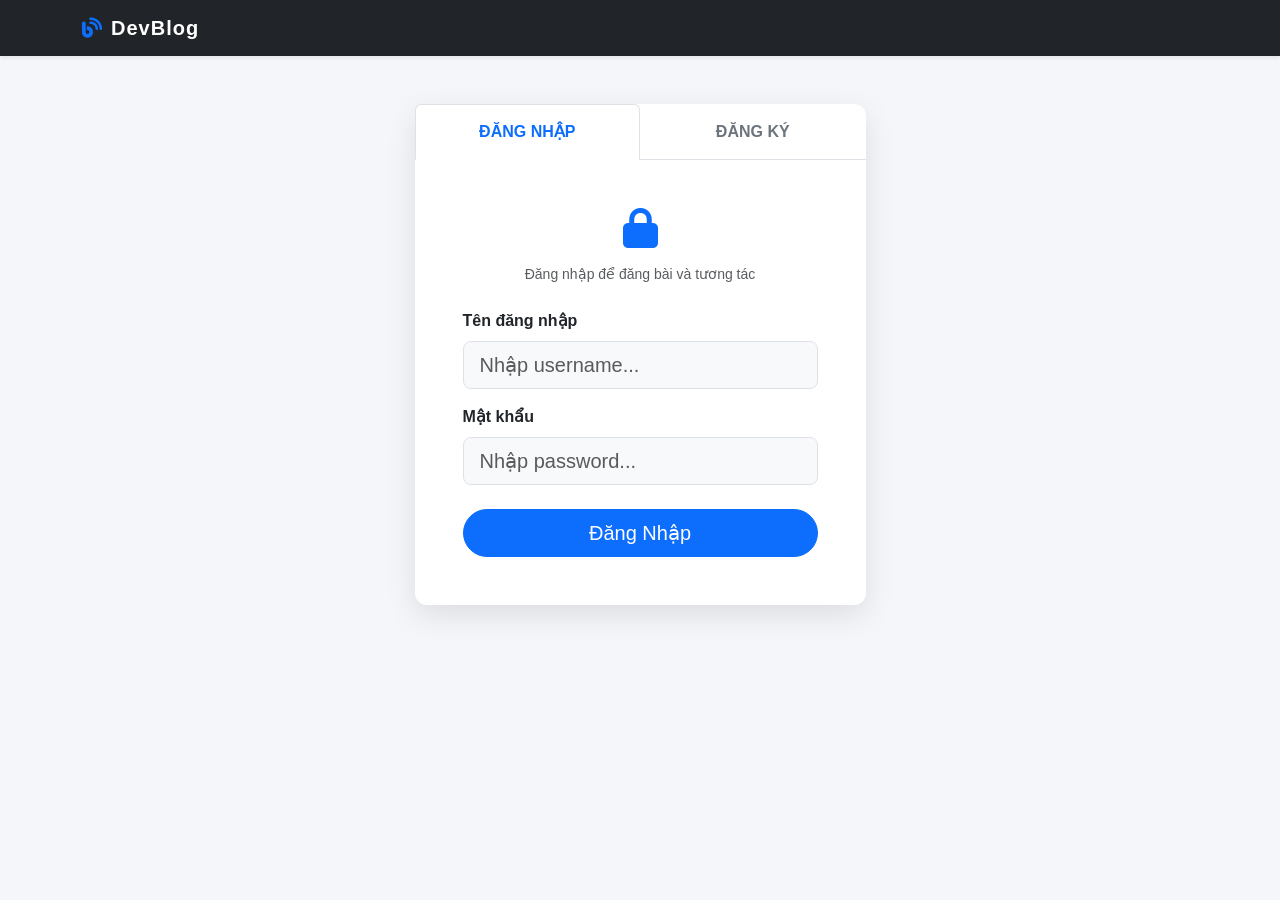
<file: Day4-Day7/frontend/index.html>
<!DOCTYPE html>
<html lang="vi">
<head>
    <meta charset="UTF-8">
    <meta name="viewport" content="width=device-width, initial-scale=1.0">
    <title>DevBlog - FastAPI Postgres</title>
    <!-- Bootstrap 5 CSS -->
    <link href="https://cdn.jsdelivr.net/npm/bootstrap@5.3.0/dist/css/bootstrap.min.css" rel="stylesheet">
    <!-- Font Awesome -->
    <link rel="stylesheet" href="https://cdnjs.cloudflare.com/ajax/libs/font-awesome/6.4.0/css/all.min.css">
    <style>
        body { background-color: #f4f6f9; font-family: 'Segoe UI', Tahoma, Geneva, Verdana, sans-serif; }
        .navbar-brand { font-weight: bold; letter-spacing: 1px; }
        .post-card { margin-bottom: 20px; transition: transform 0.2s, box-shadow 0.2s; border: none; border-radius: 10px; }
        .post-card:hover { transform: translateY(-3px); box-shadow: 0 10px 20px rgba(0,0,0,0.08); }
        .hidden { display: none !important; }
        .auth-card { border: none; border-radius: 12px; box-shadow: 0 10px 30px rgba(0,0,0,0.1); }
        #alertContainer { position: fixed; top: 20px; right: 20px; z-index: 1050; min-width: 300px; }
        .admin-card { border: none; border-radius: 14px; }
        .admin-table th, .admin-table td { vertical-align: middle; }
    </style>
</head>
<body>
    <!-- Navbar -->
    <nav class="navbar navbar-expand-lg navbar-dark bg-dark mb-4 shadow-sm">
        <div class="container">
            <a class="navbar-brand" href="#"><i class="fas fa-blog text-primary me-2"></i>DevBlog</a>
            <div class="d-flex align-items-center ms-auto">
                <button id="adminTopBtn" class="btn btn-warning btn-sm rounded-pill px-3 me-2 hidden" onclick="goToAdminPage()">
                    <i class="fas fa-user-shield me-1"></i>Quản lý user
                </button>
                <span id="userInfo" class="navbar-text me-3 hidden text-white">
                    <i class="fas fa-user-circle fs-5 me-1 align-middle"></i>
                    <span id="usernameDisplay" class="fw-semibold"></span>
                </span>
                <button id="logoutBtn" class="btn btn-outline-light btn-sm hidden rounded-pill px-3" onclick="logout()">
                    Đăng xuất
                </button>
            </div>
        </div>
    </nav>

    <div class="container">
        <!-- Alert/Toast container -->
        <div id="alertContainer"></div>

        <!-- Auth Section -->
        <div id="authSection" class="row justify-content-center mt-5">
            <div class="col-md-5">
                <div class="card auth-card">
                    <!-- Nav Tabs -->
                    <ul class="nav nav-tabs nav-justified" id="authTabs" role="tablist">
                        <li class="nav-item" role="presentation">
                            <button class="nav-link active fw-bold text-primary" id="login-tab" data-bs-toggle="tab" data-bs-target="#loginPane" type="button" role="tab" aria-controls="loginPane" aria-selected="true" style="padding: 15px;">ĐĂNG NHẬP</button>
                        </li>
                        <li class="nav-item" role="presentation">
                            <button class="nav-link fw-bold text-secondary" id="register-tab" data-bs-toggle="tab" data-bs-target="#registerPane" type="button" role="tab" aria-controls="registerPane" aria-selected="false" style="padding: 15px;">ĐĂNG KÝ</button>
                        </li>
                    </ul>
                    
                    <div class="tab-content p-5" id="authTabsContent">
                        <!-- Login Pane -->
                        <div class="tab-pane fade show active" id="loginPane" role="tabpanel" aria-labelledby="login-tab">
                            <div class="text-center mb-4">
                                <i class="fas fa-lock text-primary fs-1 mb-3"></i>
                                <p class="text-muted small">Đăng nhập để đăng bài và tương tác</p>
                            </div>
                            <div class="mb-3">
                                <label class="form-label form-label-sm fw-semibold">Tên đăng nhập</label>
                                <input type="text" class="form-control form-control-lg bg-light" id="username" placeholder="Nhập username...">
                            </div>
                            <div class="mb-4">
                                <label class="form-label form-label-sm fw-semibold">Mật khẩu</label>
                                <input type="password" class="form-control form-control-lg bg-light" id="password" placeholder="Nhập password...">
                            </div>
                            <div class="d-grid gap-2">
                                <button class="btn btn-primary btn-lg rounded-pill" onclick="login()">Đăng Nhập</button>
                            </div>
                        </div>

                        <!-- Register Pane -->
                        <div class="tab-pane fade" id="registerPane" role="tabpanel" aria-labelledby="register-tab">
                            <div class="text-center mb-4">
                                <i class="fas fa-user-plus text-primary fs-1 mb-3"></i>
                                <p class="text-muted small">Tạo tài khoản mới</p>
                            </div>
                            <div class="mb-3">
                                <label class="form-label form-label-sm fw-semibold">Tên hiển thị (Họ và Tên)</label>
                                <input type="text" class="form-control bg-light" id="regFullName" placeholder="Nguyễn Văn A">
                            </div>
                            <div class="mb-3">
                                <label class="form-label form-label-sm fw-semibold">Email</label>
                                <input type="email" class="form-control bg-light" id="regEmail" placeholder="abc@gmail.com">
                            </div>
                            <div class="mb-3">
                                <label class="form-label form-label-sm fw-semibold">Tên đăng nhập</label>
                                <input type="text" class="form-control bg-light" id="regUsername" placeholder="Username (viết liền không dấu)">
                            </div>
                            <div class="mb-3">
                                <label class="form-label form-label-sm fw-semibold">Mật khẩu</label>
                                <input type="password" class="form-control bg-light" id="regPassword" placeholder="Nhập mật khẩu...">
                            </div>
                            <div class="mb-4">
                                <label class="form-label form-label-sm fw-semibold">Xác nhận mật khẩu</label>
                                <input type="password" class="form-control bg-light" id="regConfirmPassword" placeholder="Nhập lại mật khẩu...">
                            </div>
                            <div class="d-grid gap-2">
                                <button class="btn btn-success btn-lg rounded-pill" onclick="register()">Đăng Ký Tài Khoản</button>
                            </div>
                        </div>
                    </div>
                </div>
            </div>
        </div>

        <!-- Main Content Section -->
        <div id="mainSection" class="hidden">
            <div class="row">
                <!-- Create Post Sidebar -->
                <div class="col-lg-4 mb-4">
                    <div class="card shadow-sm sticky-top border-0 rounded-4" style="top: 20px;">
                        <div class="card-header bg-white border-bottom-0 pt-4 pb-0">
                            <h5 class="card-title fw-bold mb-0"><i class="fas fa-pen-nib text-primary me-2"></i>Viết bài mới</h5>
                        </div>
                        <div class="card-body">
                            <div class="mb-3">
                                <input type="text" class="form-control form-control-lg bg-light border-0" id="postTitle" placeholder="Tiêu đề bài viết...">
                            </div>
                            <div class="mb-3">
                                <label for="postImage" class="form-label text-muted small">Ảnh bài viết</label>
                                <input type="file" class="form-control bg-light border-0" id="postImage" accept="image/*">
                            </div>
                            <div class="mb-3">
                                <textarea class="form-control bg-light border-0" id="postContent" rows="6" placeholder="Nội dung bài viết của bạn..."></textarea>
                            </div>
                            <div class="form-check form-switch mb-4">
                                <input class="form-check-input" type="checkbox" id="postPublish" checked>
                                <label class="form-check-label text-muted">Xuất bản hiển thị public</label>
                            </div>
                            <div class="d-grid">
                                <button class="btn btn-primary rounded-pill fw-semibold" onclick="createPost()">
                                    <i class="fas fa-paper-plane me-2"></i>Đăng bài ngay
                                </button>
                            </div>
                        </div>
                    </div>
                </div>

                <!-- Feed -->
                <div class="col-lg-8">
                    <div class="d-flex justify-content-between align-items-center mb-4">
                        <h4 class="fw-bold mb-0 text-dark">Bảng Tin</h4>
                        <button class="btn btn-light btn-sm text-primary rounded-circle" onclick="fetchPosts()" title="Làm mới">
                            <i class="fas fa-sync-alt"></i>
                        </button>
                    </div>

                    <div id="postsList">
                        <!-- Sẽ render bằng JS -->
                        <div class="text-center py-5">
                            <div class="spinner-border text-primary" role="status"></div>
                        </div>
                    </div>
                </div>
            </div>
        </div>
    </div>

    <div class="modal fade" id="editPostModal" tabindex="-1" aria-hidden="true">
        <div class="modal-dialog modal-lg modal-dialog-centered">
            <div class="modal-content border-0 shadow">
                <div class="modal-header">
                    <h5 class="modal-title"><i class="fas fa-pen me-2"></i>Sửa bài viết</h5>
                    <button type="button" class="btn-close" data-bs-dismiss="modal" aria-label="Close"></button>
                </div>
                <div class="modal-body">
                    <input type="hidden" id="editPostId">
                    <div class="mb-3">
                        <label class="form-label fw-semibold">Tiêu đề</label>
                        <input type="text" class="form-control" id="editPostTitle" placeholder="Nhập tiêu đề...">
                    </div>
                    <div class="mb-2">
                        <label class="form-label fw-semibold">Mô tả / Nội dung</label>
                        <textarea class="form-control" id="editPostContent" rows="6" placeholder="Nhập mô tả..."></textarea>
                    </div>
                </div>
                <div class="modal-footer">
                    <button type="button" class="btn btn-light" data-bs-dismiss="modal">Huỷ</button>
                    <button type="button" class="btn btn-primary" onclick="submitEditPost()">Lưu thay đổi</button>
                </div>
            </div>
        </div>
    </div>

    <script>
        // API Base URL - Tự bắt domain hiện tại (dùng /api vì đã mount backend cùng port, hoặc host 8000)
        let API_URL = "http://localhost:8000/api";
        if (window.location.protocol === 'http:' || window.location.protocol === 'https:') {
           if (window.location.port !== '3000') {
               API_URL = window.location.origin + "/api";  // Đang chạy bằng app.mount gốc
           } else {
               API_URL = window.location.protocol + "//" + window.location.hostname + ":8000/api";
           }
        }
        
        let token = localStorage.getItem("token");
        let currentRole = localStorage.getItem("role");
        let currentUserId = parseInt(localStorage.getItem("userId") || "0", 10);
        let postsById = {};

        function escapeHtml(value) {
            if (value === null || value === undefined) return "";
            return String(value)
                .replaceAll("&", "&amp;")
                .replaceAll("<", "&lt;")
                .replaceAll(">", "&gt;")
                .replaceAll('"', "&quot;")
                .replaceAll("'", "&#39;");
        }

        async function fetchCurrentUserProfile() {
            if (!token) return;
            try {
                const res = await fetch(`${API_URL}/auth/me`, {
                    headers: { "Authorization": `Bearer ${token}` }
                });
                if (!res.ok) return;
                const me = await res.json();
                currentRole = me.role;
                currentUserId = me.id;
                localStorage.setItem("role", currentRole);
                localStorage.setItem("userId", String(currentUserId));
                localStorage.setItem("username", me.username);
            } catch (e) {
                // ignore profile fetch error and keep current local values
            }
        }

        // Helper Box thông báo
        function showAlert(message, type = 'success') {
            const container = document.getElementById("alertContainer");
            const alertId = 'alert-' + Date.now();
            const icon = type === 'success' ? 'fa-check-circle' : type === 'danger' ? 'fa-exclamation-triangle' : 'fa-info-circle';
            const html = `
                <div id="${alertId}" class="alert alert-${type} shadow-sm alert-dismissible fade show" role="alert">
                    <i class="fas ${icon} me-2"></i>${message}
                    <button type="button" class="btn-close" data-bs-dismiss="alert" aria-label="Close"></button>
                </div>`;
            container.insertAdjacentHTML('beforeend', html);
            setTimeout(() => { 
                const alertEl = document.getElementById(alertId);
                if(alertEl) alertEl.remove();
            }, 4000);
        }
        
        async function fetchPosts() {
            try {
                const res = await fetch(`${API_URL}/posts/`);
                const posts = await res.json();
                const list = document.getElementById("postsList");
                postsById = {};
                posts.forEach(p => {
                    postsById[p.id] = p;
                });
                
                if (posts.length === 0) {
                    list.innerHTML = `
                        <div class="text-center py-5 text-muted bg-white rounded-4 shadow-sm">
                            <i class="fas fa-inbox fs-1 mb-3 text-light"></i>
                            <p>Không có bài viết nào! Hãy là người đầu tiên đăng bài.</p>
                        </div>`;
                    return;
                }
                
                list.innerHTML = "";
                posts.reverse().forEach(post => {
                    const canManage = !!token && (currentRole === 'admin' || currentUserId === post.owner_id);
                    const div = document.createElement("div");
                    div.className = "card post-card";
                    
                    let imageSection = "";
                    if(post.image_url) {
                        imageSection = `<img src="${post.image_url}" class="card-img-top" alt="Cover Image" style="max-height: 400px; object-fit: cover;">`;
                    }

                    const comments = post.comments || [];
                    const commentsHtml = comments.length
                        ? comments.map(c => `
                            <div class="small border rounded-3 p-2 mb-2 bg-light">
                                <div class="d-flex justify-content-between align-items-center mb-1">
                                    <div class="fw-semibold text-dark">User #${c.author_id}</div>
                                    ${(token && (currentRole === 'admin' || currentUserId === c.author_id))
                                        ? `<button class="btn btn-sm btn-link text-danger p-0" onclick="deleteComment(${post.id}, ${c.id})">Xoá</button>`
                                        : ''}
                                </div>
                                <div class="text-secondary">${c.content}</div>
                            </div>
                        `).join("")
                        : `<div class="text-muted small">Chưa có bình luận nào.</div>`;
                    
                    div.innerHTML = `
                        ${imageSection}
                        <div class="card-body p-4">
                            <h4 class="card-title fw-bold text-dark mb-1">${post.title}</h4>
                            <div class="mb-3 text-muted small">
                                <i class="fas fa-user-edit me-1"></i> Tác giả ID: #${post.owner_id}
                                <span class="mx-2">•</span> <i class="fas fa-globe-asia"></i> Public
                            </div>
                            <p class="card-text text-secondary" style="white-space: pre-wrap; line-height: 1.6;">${post.content}</p>
                            <div class="mt-4 pt-3 border-top">
                                <div class="fw-semibold mb-2"><i class="fas fa-comments me-2"></i>Bình luận</div>
                                <div class="mb-3">${commentsHtml}</div>
                                <div class="input-group">
                                    <input type="text" class="form-control" id="comment-input-${post.id}" placeholder="Viết bình luận..." ${token ? "" : "disabled"}>
                                    <button class="btn btn-outline-primary" onclick="addComment(${post.id})" ${token ? "" : "disabled"}>Gửi</button>
                                </div>
                            </div>
                        </div>
                        ${canManage ? `
                        <div class="card-footer bg-transparent border-top p-3 text-end">
                            <button class="btn btn-sm btn-light text-primary fw-semibold me-2" onclick="openEditPostModal(${post.id})">
                                <i class="fas fa-pen me-1"></i>Sửa
                            </button>
                            <button class="btn btn-sm btn-light text-danger fw-semibold" onclick="deletePost(${post.id})">
                                <i class="fas fa-trash-alt me-1"></i>Xoá
                            </button>
                        </div>` : ''}
                    `;
                    list.appendChild(div);
                });
            } catch (error) {
                showAlert("Không tải được Data từ Backend", "danger");
            }
        }

        async function createPost() {
            if (!token) return showAlert("Cần đăng nhập!", "warning");
            
            const title = document.getElementById("postTitle").value.trim();
            const content = document.getElementById("postContent").value.trim();
            const is_published = document.getElementById("postPublish").checked;
            const imageInput = document.getElementById("postImage");

            if(!title || !content) return showAlert("Vui lòng nhập tiêu đề & nội dung", "warning");

            try {
                let image_url = null;
                // Nếu có chọn ảnh thì upload ảnh trước
                if (imageInput.files && imageInput.files[0]) {
                    const formData = new FormData();
                    formData.append("file", imageInput.files[0]);
                    
                    const upRes = await fetch(`${API_URL}/posts/upload-image`, {
                        method: "POST",
                        headers: { "Authorization": `Bearer ${token}` },
                        body: formData
                    });
                    if(upRes.ok) {
                        const upData = await upRes.json();
                        image_url = upData.url;
                    } else {
                        showAlert("Lỗi upload ảnh", "danger");
                        return;
                    }
                }

                const res = await fetch(`${API_URL}/posts/`, {
                    method: "POST",
                    headers: { "Content-Type": "application/json", "Authorization": `Bearer ${token}` },
                    body: JSON.stringify({ title, content, is_published, image_url })
                });
                
                if (res.ok) {
                    showAlert("Bài viết đã lên sóng!", "success");
                    document.getElementById("postTitle").value = '';
                    document.getElementById("postContent").value = '';
                    document.getElementById("postImage").value = '';
                    fetchPosts();
                } else {
                    const data = await res.json();
                    showAlert(data.detail, "danger");
                }
            } catch(e) { showAlert("Lỗi kết nối", "danger"); }
        }

        async function addComment(postId) {
            if (!token) return showAlert("Cần đăng nhập để bình luận", "warning");

            const input = document.getElementById(`comment-input-${postId}`);
            const content = input.value.trim();
            if (!content) return showAlert("Nội dung bình luận đang trống", "warning");

            try {
                const res = await fetch(`${API_URL}/posts/${postId}/comments`, {
                    method: "POST",
                    headers: {
                        "Content-Type": "application/json",
                        "Authorization": `Bearer ${token}`
                    },
                    body: JSON.stringify({ content })
                });

                if (res.ok) {
                    input.value = "";
                    showAlert("Đã đăng bình luận", "success");
                    fetchPosts();
                } else {
                    const data = await res.json();
                    showAlert(data.detail || "Không thể đăng bình luận", "danger");
                }
            } catch (e) {
                showAlert("Lỗi mạng khi gửi bình luận", "danger");
            }
        }

        async function deleteComment(postId, commentId) {
            if (!token) return showAlert("Cần đăng nhập", "warning");
            if (!confirm("Xoá bình luận này?")) return;

            try {
                const res = await fetch(`${API_URL}/posts/${postId}/comments/${commentId}`, {
                    method: "DELETE",
                    headers: { "Authorization": `Bearer ${token}` }
                });

                if (res.ok) {
                    showAlert("Đã xoá bình luận", "success");
                    fetchPosts();
                } else {
                    const data = await res.json();
                    showAlert(data.detail || "Không thể xoá bình luận", "danger");
                }
            } catch (e) {
                showAlert("Lỗi mạng khi xoá bình luận", "danger");
            }
        }

        function openEditPostModal(postId) {
            const post = postsById[postId];
            if (!post) {
                showAlert("Không tìm thấy dữ liệu bài viết để sửa", "danger");
                return;
            }

            const title = post.title || "";
            const content = post.content || "";
            document.getElementById("editPostId").value = String(postId);
            document.getElementById("editPostTitle").value = title;
            document.getElementById("editPostContent").value = content;

            const modalEl = document.getElementById("editPostModal");
            const modal = bootstrap.Modal.getOrCreateInstance(modalEl);
            modal.show();
        }

        async function submitEditPost() {
            if (!token) return showAlert("Cần đăng nhập", "warning");

            const postId = parseInt(document.getElementById("editPostId").value, 10);
            const newTitle = document.getElementById("editPostTitle").value.trim();
            const newContent = document.getElementById("editPostContent").value.trim();

            if (!postId || !newTitle || !newContent) {
                return showAlert("Tiêu đề và nội dung không được để trống", "warning");
            }

            try {
                const res = await fetch(`${API_URL}/posts/${postId}`, {
                    method: "PUT",
                    headers: {
                        "Content-Type": "application/json",
                        "Authorization": `Bearer ${token}`
                    },
                    body: JSON.stringify({ title: newTitle, content: newContent })
                });

                if (res.ok) {
                    const modalEl = document.getElementById("editPostModal");
                    const modal = bootstrap.Modal.getOrCreateInstance(modalEl);
                    modal.hide();
                    showAlert("Đã cập nhật bài viết", "success");
                    fetchPosts();
                } else {
                    const data = await res.json();
                    showAlert(data.detail || "Không thể cập nhật bài viết", "danger");
                }
            } catch (e) {
                showAlert("Lỗi mạng khi cập nhật bài viết", "danger");
            }
        }

        async function deletePost(id) {
            if (!confirm("Xoá bài viết này vĩnh viễn?")) return;
            try {
                const res = await fetch(`${API_URL}/posts/${id}`, {
                    method: "DELETE",
                    headers: { "Authorization": `Bearer ${token}` }
                });
                if (res.ok) {
                    showAlert("Đã xoá thành công", "success");
                    fetchPosts();
                } else {
                    const data = await res.json();
                    showAlert("Lỗi: " + data.detail, "danger");
                }
            } catch(e) { showAlert("Lỗi mạng", "danger"); }
        }

        async function register() {
            const fullName = document.getElementById("regFullName").value.trim();
            const email = document.getElementById("regEmail").value.trim();
            const username = document.getElementById("regUsername").value.trim();
            const password = document.getElementById("regPassword").value.trim();
            const confirmPass = document.getElementById("regConfirmPassword").value.trim();

            if(!fullName || !email || !username || !password || !confirmPass) {
                return showAlert("Vui lòng điền đủ thông tin đăng ký!", "warning");
            }
            if(password !== confirmPass) {
                return showAlert("Mật khẩu xác nhận không khớp!", "danger");
            }

            try {
                const res = await fetch(`${API_URL}/auth/register`, {
                    method: "POST",
                    headers: { "Content-Type": "application/json" },
                    body: JSON.stringify({ 
                        username: username, 
                        email: email, 
                        full_name: fullName, 
                        password: password 
                    })
                });
                if (res.ok) {
                    showAlert("Tạo tài khoản thành công! Bạn có thể đăng nhập ngay.", "success");
                    // Chuyển sang thẻ đăng nhập
                    const loginTab = new bootstrap.Tab(document.getElementById('login-tab'));
                    loginTab.show();
                    // Tự động điền user name
                    document.getElementById("username").value = username;
                    document.getElementById("password").value = ''; // Yêu cầu nhập lại mật khẩu
                } else { 
                    const data = await res.json(); 
                    showAlert(data.detail, "danger"); 
                }
            } catch(e) { showAlert("Lỗi server hoặc lỗi kết nối mạng", "danger"); }
        }

        async function login() {
            const u = document.getElementById("username").value.trim();
            const p = document.getElementById("password").value.trim();
            if(!u || !p) return showAlert("Vui lòng điền đủ thông tin", "warning");

            const params = new URLSearchParams();
            params.append('username', u);
            params.append('password', p);

            try {
                const res = await fetch(`${API_URL}/auth/login`, {
                    method: "POST",
                    headers: { "Content-Type": "application/x-www-form-urlencoded" },
                    body: params
                });
                
                if (res.ok) {
                    const data = await res.json();
                    token = data.access_token;
                    localStorage.setItem("token", token);
                    await fetchCurrentUserProfile();

                    showAlert("Welcome back!", "success");
                    updateUI();
                } else showAlert("Sai thông tin đăng nhập!", "danger");
            } catch(e) { showAlert("Hệ thống mất kết nối", "danger"); }
        }

        function goToAdminPage() {
            if (currentRole !== 'admin') return;
            window.location.href = "/admin.html";
        }

        function logout() {
            localStorage.clear();
            token = null;
            currentRole = null;
            currentUserId = 0;
            updateUI();
            showAlert("Đã tải xuất an toàn", "info");
        }

        async function updateUI() {
            if (token) {
                await fetchCurrentUserProfile();
                document.getElementById("authSection").classList.add("hidden");
                document.getElementById("mainSection").classList.remove("hidden");
                document.getElementById("userInfo").classList.remove("hidden");
                document.getElementById("logoutBtn").classList.remove("hidden");
                const adminTopBtn = document.getElementById("adminTopBtn");
                
                const roleText = (currentRole || 'user').toUpperCase();
                const roleClass = currentRole === 'admin' ? 'bg-danger' : 'bg-secondary';
                const badge = `<span class="badge ${roleClass} ms-2 rounded-pill">${roleText}</span>`;
                document.getElementById("usernameDisplay").innerHTML = localStorage.getItem("username") + badge;
                if (currentRole === 'admin') {
                    adminTopBtn.classList.remove("hidden");
                } else {
                    adminTopBtn.classList.add("hidden");
                }
                fetchPosts();
            } else {
                document.getElementById("authSection").classList.remove("hidden");
                document.getElementById("mainSection").classList.add("hidden");
                document.getElementById("userInfo").classList.add("hidden");
                document.getElementById("logoutBtn").classList.add("hidden");
                document.getElementById("adminTopBtn").classList.add("hidden");
            }
        }

        document.addEventListener("DOMContentLoaded", updateUI);
    </script>
    <script src="https://cdn.jsdelivr.net/npm/bootstrap@5.3.0/dist/js/bootstrap.bundle.min.js"></script>
</body>
</html>
</file>
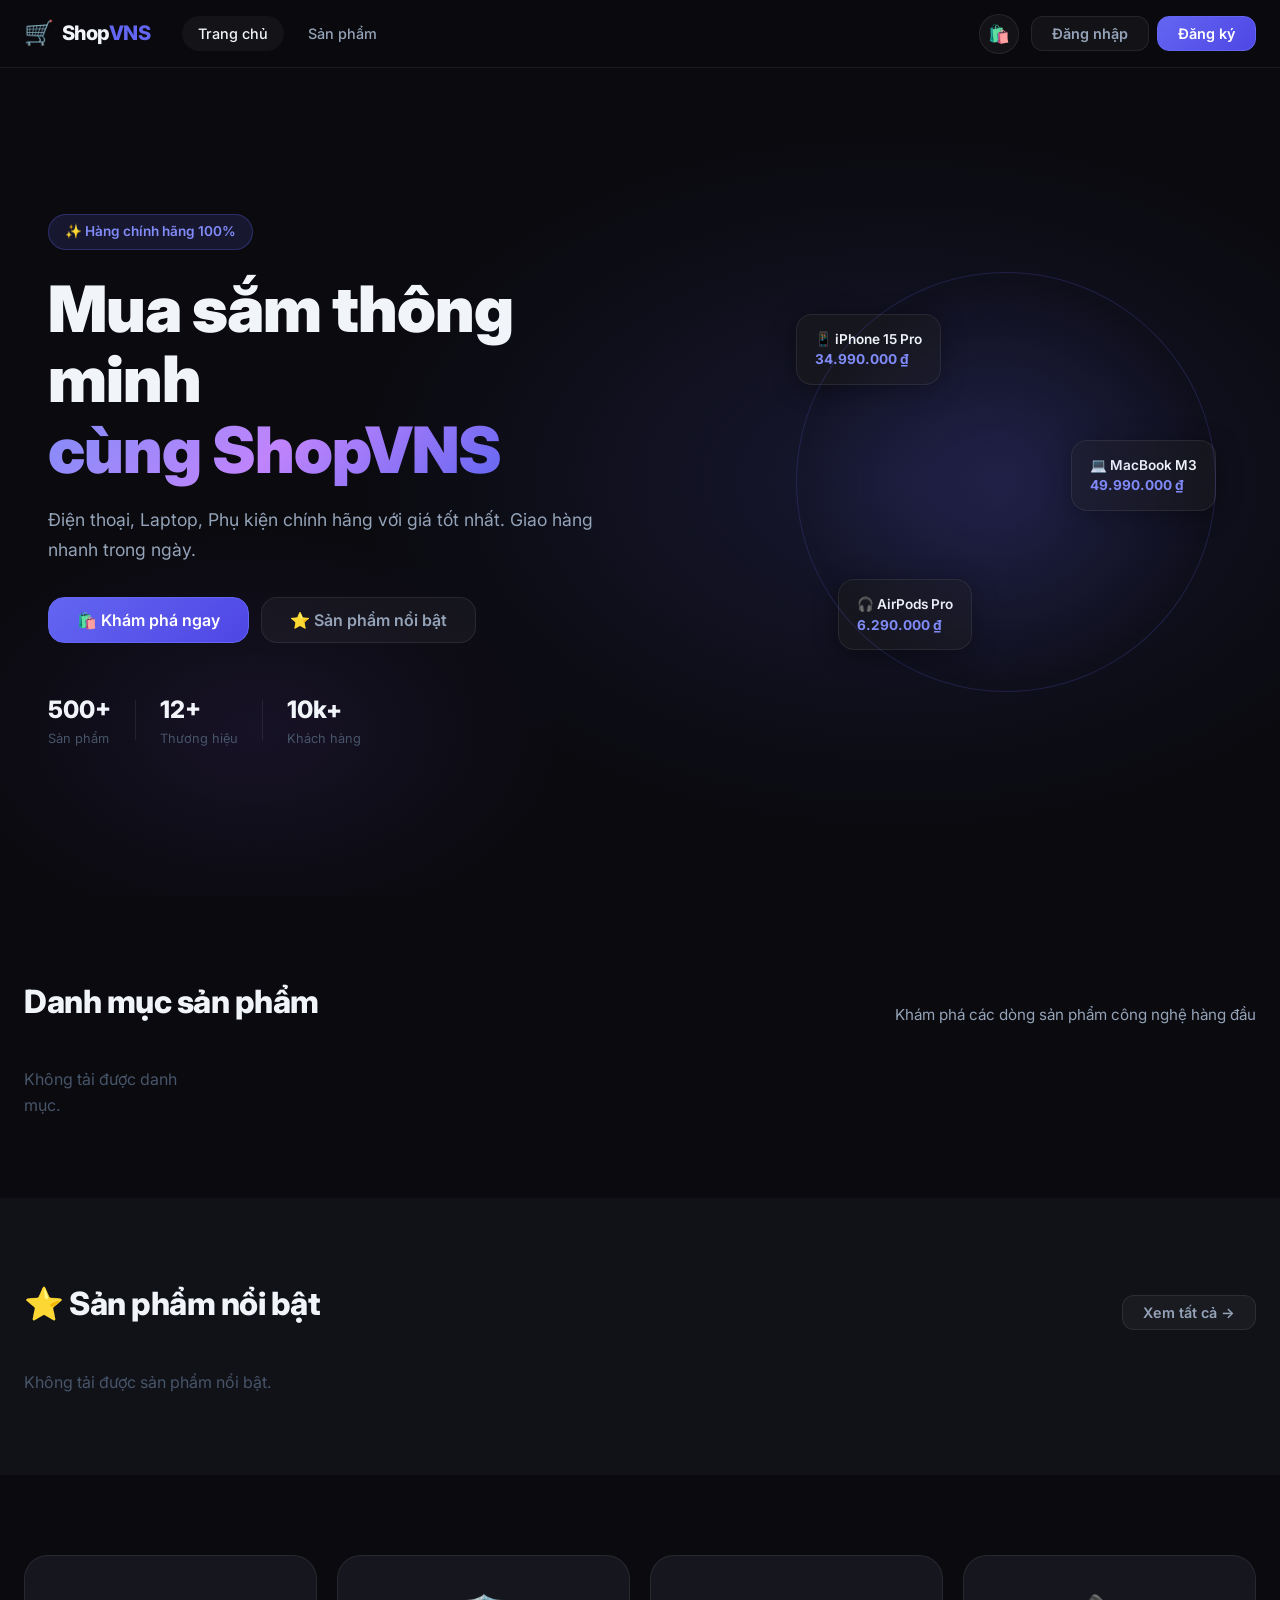
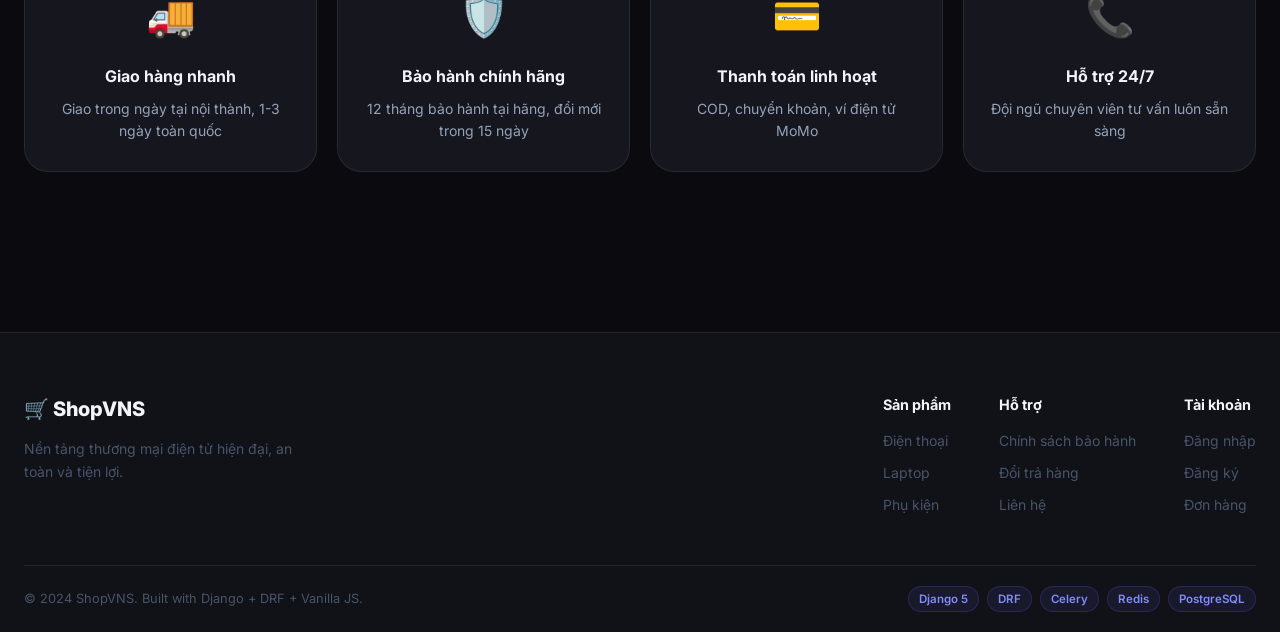
<file: Day8-Day12/ecommerce-microservices/frontend/index.html>
<!DOCTYPE html>
<html lang="vi">
<head>
  <meta charset="UTF-8" />
  <meta name="viewport" content="width=device-width, initial-scale=1.0" />
  <title>ShopVNS — E-Commerce Platform</title>
  <meta name="description" content="ShopVNS - Nền tảng thương mại điện tử hiện đại. Mua sắm điện thoại, laptop, phụ kiện chính hãng." />
  <link rel="preconnect" href="https://fonts.googleapis.com" />
  <link rel="preconnect" href="https://fonts.gstatic.com" crossorigin />
  <link href="https://fonts.googleapis.com/css2?family=Inter:wght@300;400;500;600;700;800;900&display=swap" rel="stylesheet" />
  <link rel="stylesheet" href="css/style.css" />
</head>
<body>

<!-- ══════════════════════════════════════════════════════════════════════ -->
<!-- NAVBAR -->
<!-- ══════════════════════════════════════════════════════════════════════ -->
<nav class="navbar" id="navbar">
  <div class="nav-container">
    <a href="#" class="nav-logo" onclick="navigate('home')">
      <span class="logo-icon">🛒</span>
      <span class="logo-text">Shop<span class="logo-accent">VNS</span></span>
    </a>

    <div class="nav-links" id="navLinks">
      <a href="#" class="nav-link" onclick="navigate('home')" data-page="home">Trang chủ</a>
      <a href="#" class="nav-link" onclick="navigate('products')" data-page="products">Sản phẩm</a>
      <a href="#" class="nav-link" onclick="navigate('orders')" data-page="orders" id="ordersNavLink">Đơn hàng</a>
    </div>

    <div class="nav-actions">
      <button class="btn-icon" onclick="navigate('cart')" id="cartBtn" title="Giỏ hàng">
        <span class="cart-icon">🛍️</span>
        <span class="cart-badge" id="cartBadge" style="display:none">0</span>
      </button>
      <div class="auth-buttons" id="authButtons">
        <button class="btn btn-ghost" onclick="navigate('login')" id="loginBtn">Đăng nhập</button>
        <button class="btn btn-primary" onclick="navigate('register')" id="registerBtn">Đăng ký</button>
      </div>
      <div class="user-menu" id="userMenu" style="display:none">
        <button class="btn-avatar" onclick="toggleUserDropdown()" id="avatarBtn">
          <span id="userInitial">U</span>
        </button>
        <div class="user-dropdown" id="userDropdown">
          <div class="dropdown-header">
            <span id="dropdownName">User</span>
            <span class="dropdown-email" id="dropdownEmail"></span>
          </div>
          <hr class="dropdown-divider" />
          <a href="#" class="dropdown-item" onclick="navigate('profile')">👤 Hồ sơ</a>
          <a href="#" class="dropdown-item" onclick="navigate('orders')">📦 Đơn hàng</a>
          <a href="#" class="dropdown-item" id="adminLink" target="_blank" style="display:none" onclick="openAdmin()">⚙️ Admin Panel</a>
          <hr class="dropdown-divider" />
          <a href="#" class="dropdown-item text-danger" onclick="logout()">🚪 Đăng xuất</a>
        </div>
      </div>
    </div>
  </div>
</nav>

<!-- ══════════════════════════════════════════════════════════════════════ -->
<!-- TOAST NOTIFICATION -->
<!-- ══════════════════════════════════════════════════════════════════════ -->
<div class="toast-container" id="toastContainer"></div>

<!-- ══════════════════════════════════════════════════════════════════════ -->
<!-- PAGES CONTAINER -->
<!-- ══════════════════════════════════════════════════════════════════════ -->
<main id="app">

  <!-- ─────────────────────────────────────────────── HOME PAGE ── -->
  <div id="page-home" class="page active">
    <!-- Hero Section -->
    <section class="hero">
      <div class="hero-bg"></div>
      <div class="hero-content">
        <div class="hero-badge">✨ Hàng chính hãng 100%</div>
        <h1 class="hero-title">Mua sắm thông minh<br/><span class="gradient-text">cùng ShopVNS</span></h1>
        <p class="hero-subtitle">Điện thoại, Laptop, Phụ kiện chính hãng với giá tốt nhất. Giao hàng nhanh trong ngày.</p>
        <div class="hero-actions">
          <button class="btn btn-primary btn-lg" onclick="navigate('products')">
            🛍️ Khám phá ngay
          </button>
          <button class="btn btn-ghost btn-lg" onclick="scrollToFeatured()">
            ⭐ Sản phẩm nổi bật
          </button>
        </div>
        <div class="hero-stats">
          <div class="stat-item"><strong id="statProducts">500+</strong><span>Sản phẩm</span></div>
          <div class="stat-divider"></div>
          <div class="stat-item"><strong>12+</strong><span>Thương hiệu</span></div>
          <div class="stat-divider"></div>
          <div class="stat-item"><strong>10k+</strong><span>Khách hàng</span></div>
        </div>
      </div>
      <div class="hero-visual">
        <div class="floating-card card-1">📱 iPhone 15 Pro<br/><span>34.990.000 ₫</span></div>
        <div class="floating-card card-2">💻 MacBook M3<br/><span>49.990.000 ₫</span></div>
        <div class="floating-card card-3">🎧 AirPods Pro<br/><span>6.290.000 ₫</span></div>
        <div class="hero-circle"></div>
      </div>
    </section>

    <!-- Category Section -->
    <section class="section">
      <div class="container">
        <div class="section-header">
          <h2 class="section-title">Danh mục sản phẩm</h2>
          <p class="section-subtitle">Khám phá các dòng sản phẩm công nghệ hàng đầu</p>
        </div>
        <div class="categories-grid" id="categoriesGrid">
          <div class="skeleton-card"></div>
          <div class="skeleton-card"></div>
          <div class="skeleton-card"></div>
          <div class="skeleton-card"></div>
        </div>
      </div>
    </section>

    <!-- Featured Products -->
    <section class="section section-dark" id="featuredSection">
      <div class="container">
        <div class="section-header">
          <h2 class="section-title">⭐ Sản phẩm nổi bật</h2>
          <button class="btn btn-ghost" onclick="navigate('products')">Xem tất cả →</button>
        </div>
        <div class="products-grid" id="featuredGrid">
          <div class="skeleton-card"></div>
          <div class="skeleton-card"></div>
          <div class="skeleton-card"></div>
          <div class="skeleton-card"></div>
        </div>
      </div>
    </section>

    <!-- Features Section -->
    <section class="section">
      <div class="container">
        <div class="features-grid">
          <div class="feature-card">
            <div class="feature-icon">🚚</div>
            <h3>Giao hàng nhanh</h3>
            <p>Giao trong ngày tại nội thành, 1-3 ngày toàn quốc</p>
          </div>
          <div class="feature-card">
            <div class="feature-icon">🛡️</div>
            <h3>Bảo hành chính hãng</h3>
            <p>12 tháng bảo hành tại hãng, đổi mới trong 15 ngày</p>
          </div>
          <div class="feature-card">
            <div class="feature-icon">💳</div>
            <h3>Thanh toán linh hoạt</h3>
            <p>COD, chuyển khoản, ví điện tử MoMo</p>
          </div>
          <div class="feature-card">
            <div class="feature-icon">📞</div>
            <h3>Hỗ trợ 24/7</h3>
            <p>Đội ngũ chuyên viên tư vấn luôn sẵn sàng</p>
          </div>
        </div>
      </div>
    </section>
  </div>

  <!-- ─────────────────────────────────────────────── PRODUCTS PAGE ── -->
  <div id="page-products" class="page">
    <div class="page-header">
      <div class="container">
        <h1 class="page-title">Tất cả sản phẩm</h1>
        <p class="page-subtitle">Khám phá hàng nghìn sản phẩm công nghệ chính hãng</p>
      </div>
    </div>
    <div class="container">
      <!-- Filters -->
      <div class="filters-bar">
        <div class="search-box">
          <span class="search-icon">🔍</span>
          <input type="text" id="searchInput" placeholder="Tìm sản phẩm..." class="search-input" oninput="debounceSearch()" />
        </div>
        <div class="filter-group">
          <select class="select-filter" id="categoryFilter" onchange="loadProducts()">
            <option value="">Tất cả danh mục</option>
          </select>
          <select class="select-filter" id="sortFilter" onchange="loadProducts()">
            <option value="-created_at">Mới nhất</option>
            <option value="price">Giá tăng dần</option>
            <option value="-price">Giá giảm dần</option>
            <option value="name">Tên A-Z</option>
          </select>
          <select class="select-filter" id="stockFilter" onchange="loadProducts()">
            <option value="">Tất cả</option>
            <option value="true">Còn hàng</option>
          </select>
        </div>
      </div>
      <!-- Products Grid -->
      <div class="products-grid" id="productsGrid"></div>
      <!-- Pagination -->
      <div class="pagination" id="pagination"></div>
    </div>
  </div>

  <!-- ─────────────────────────────────────────────── PRODUCT DETAIL ── -->
  <div id="page-product-detail" class="page">
    <div class="container">
      <button class="btn btn-ghost back-btn" onclick="navigate('products')">← Quay lại</button>
      <div id="productDetailContent"></div>
    </div>
  </div>

  <!-- ─────────────────────────────────────────────── CART PAGE ── -->
  <div id="page-cart" class="page">
    <div class="page-header">
      <div class="container">
        <h1 class="page-title">🛍️ Giỏ hàng</h1>
      </div>
    </div>
    <div class="container">
      <div class="cart-layout" id="cartLayout">
        <div id="cartContent"></div>
      </div>
    </div>
  </div>

  <!-- ─────────────────────────────────────────────── CHECKOUT PAGE ── -->
  <div id="page-checkout" class="page">
    <div class="page-header">
      <div class="container">
        <h1 class="page-title">💳 Thanh toán</h1>
      </div>
    </div>
    <div class="container">
      <div class="checkout-layout">
        <div class="checkout-form-section">
          <div class="card">
            <h2 class="card-title">Thông tin giao hàng</h2>
            <form id="checkoutForm" onsubmit="submitCheckout(event)">
              <div class="form-row">
                <div class="form-group">
                  <label class="form-label">Họ tên người nhận *</label>
                  <input type="text" id="shippingName" class="form-input" required placeholder="Nguyễn Văn A" />
                </div>
                <div class="form-group">
                  <label class="form-label">Số điện thoại *</label>
                  <input type="tel" id="shippingPhone" class="form-input" required placeholder="0901234567" />
                </div>
              </div>
              <div class="form-group">
                <label class="form-label">Địa chỉ giao hàng *</label>
                <textarea id="shippingAddress" class="form-input form-textarea" required placeholder="Số nhà, đường, phường, quận, thành phố..."></textarea>
              </div>
              <div class="form-group">
                <label class="form-label">Phương thức thanh toán</label>
                <div class="payment-options">
                  <label class="payment-option">
                    <input type="radio" name="paymentMethod" value="cod" checked />
                    <span class="payment-option-content">
                      <span class="payment-icon">💵</span>
                      <span>Thanh toán khi nhận hàng (COD)</span>
                    </span>
                  </label>
                  <label class="payment-option">
                    <input type="radio" name="paymentMethod" value="bank" />
                    <span class="payment-option-content">
                      <span class="payment-icon">🏦</span>
                      <span>Chuyển khoản ngân hàng</span>
                    </span>
                  </label>
                  <label class="payment-option">
                    <input type="radio" name="paymentMethod" value="momo" />
                    <span class="payment-option-content">
                      <span class="payment-icon">💜</span>
                      <span>Ví MoMo</span>
                    </span>
                  </label>
                </div>
              </div>
              <div class="form-group">
                <label class="form-label">Ghi chú đơn hàng</label>
                <textarea id="orderNote" class="form-input form-textarea" placeholder="Ghi chú thêm cho người giao hàng..."></textarea>
              </div>
            </form>
          </div>
        </div>
        <div class="checkout-summary-section">
          <div class="card sticky-card">
            <h2 class="card-title">Tóm tắt đơn hàng</h2>
            <div id="checkoutSummary"></div>
            <button class="btn btn-primary btn-full btn-lg" onclick="submitCheckout()" id="placeOrderBtn">
              ✅ Đặt hàng ngay
            </button>
          </div>
        </div>
      </div>
    </div>
  </div>

  <!-- ─────────────────────────────────────────────── ORDERS PAGE ── -->
  <div id="page-orders" class="page">
    <div class="page-header">
      <div class="container">
        <h1 class="page-title">📦 Đơn hàng của tôi</h1>
      </div>
    </div>
    <div class="container">
      <div id="ordersContent"></div>
    </div>
  </div>

  <!-- ─────────────────────────────────────────────── LOGIN PAGE ── -->
  <div id="page-login" class="page">
    <div class="auth-container">
      <div class="auth-card">
        <div class="auth-header">
          <span class="auth-logo">🛒</span>
          <h1 class="auth-title">Đăng nhập</h1>
          <p class="auth-subtitle">Chào mừng trở lại ShopVNS</p>
        </div>
        <form id="loginForm" onsubmit="submitLogin(event)">
          <div class="form-group">
            <label class="form-label">Email</label>
            <input type="email" id="loginEmail" class="form-input" required placeholder="user@shopvns.com" autocomplete="email" />
          </div>
          <div class="form-group">
            <label class="form-label">Mật khẩu</label>
            <div class="input-with-icon">
              <input type="password" id="loginPassword" class="form-input" required placeholder="••••••••" autocomplete="current-password" />
              <button type="button" class="input-icon-btn" onclick="togglePassword('loginPassword')">👁</button>
            </div>
          </div>
          <div id="loginError" class="alert alert-error" style="display:none"></div>
          <button type="submit" class="btn btn-primary btn-full btn-lg" id="loginSubmitBtn">
            Đăng nhập
          </button>
        </form>
        <p class="auth-footer">
          Chưa có tài khoản?
          <a href="#" onclick="navigate('register')" class="link">Đăng ký ngay</a>
        </p>
        <div class="demo-account">
          <p>🧪 Demo: <code>user@shopvns.com</code> / <code>User@123</code></p>
          <p>⚙️ Admin: <code>admin@shopvns.com</code> / <code>Admin@123</code></p>
        </div>
      </div>
    </div>
  </div>

  <!-- ─────────────────────────────────────────────── REGISTER PAGE ── -->
  <div id="page-register" class="page">
    <div class="auth-container">
      <div class="auth-card">
        <div class="auth-header">
          <span class="auth-logo">🛒</span>
          <h1 class="auth-title">Đăng ký</h1>
          <p class="auth-subtitle">Tạo tài khoản ShopVNS miễn phí</p>
        </div>
        <form id="registerForm" onsubmit="submitRegister(event)">
          <div class="form-row">
            <div class="form-group">
              <label class="form-label">Họ</label>
              <input type="text" id="regLastName" class="form-input" placeholder="Nguyễn" />
            </div>
            <div class="form-group">
              <label class="form-label">Tên</label>
              <input type="text" id="regFirstName" class="form-input" placeholder="Văn A" />
            </div>
          </div>
          <div class="form-group">
            <label class="form-label">Username *</label>
            <input type="text" id="regUsername" class="form-input" required placeholder="username123" />
          </div>
          <div class="form-group">
            <label class="form-label">Email *</label>
            <input type="email" id="regEmail" class="form-input" required placeholder="your@email.com" />
          </div>
          <div class="form-group">
            <label class="form-label">Số điện thoại</label>
            <input type="tel" id="regPhone" class="form-input" placeholder="0901234567" />
          </div>
          <div class="form-row">
            <div class="form-group">
              <label class="form-label">Mật khẩu *</label>
              <input type="password" id="regPassword" class="form-input" required placeholder="••••••••" minlength="8" />
            </div>
            <div class="form-group">
              <label class="form-label">Xác nhận mật khẩu *</label>
              <input type="password" id="regPassword2" class="form-input" required placeholder="••••••••" />
            </div>
          </div>
          <div id="registerError" class="alert alert-error" style="display:none"></div>
          <button type="submit" class="btn btn-primary btn-full btn-lg" id="registerSubmitBtn">
            Tạo tài khoản
          </button>
        </form>
        <p class="auth-footer">
          Đã có tài khoản?
          <a href="#" onclick="navigate('login')" class="link">Đăng nhập</a>
        </p>
      </div>
    </div>
  </div>

  <!-- ─────────────────────────────────────────────── PROFILE PAGE ── -->
  <div id="page-profile" class="page">
    <div class="page-header">
      <div class="container">
        <h1 class="page-title">👤 Hồ sơ cá nhân</h1>
      </div>
    </div>
    <div class="container">
      <div class="profile-layout">
        <div class="profile-sidebar">
          <div class="card profile-card">
            <div class="profile-avatar" id="profileAvatarLarge">U</div>
            <h2 class="profile-name" id="profileName">Loading...</h2>
            <p class="profile-email" id="profileEmail"></p>
            <div class="profile-badges" id="profileBadges"></div>
          </div>
        </div>
        <div class="profile-content">
          <div class="card">
            <h2 class="card-title">Thông tin cá nhân</h2>
            <form id="profileForm" onsubmit="updateProfile(event)">
              <div class="form-row">
                <div class="form-group">
                  <label class="form-label">Họ</label>
                  <input type="text" id="profileLastName" class="form-input" placeholder="Nguyễn" />
                </div>
                <div class="form-group">
                  <label class="form-label">Tên</label>
                  <input type="text" id="profileFirstName" class="form-input" placeholder="Văn A" />
                </div>
              </div>
              <div class="form-group">
                <label class="form-label">Số điện thoại</label>
                <input type="tel" id="profilePhone" class="form-input" placeholder="0901234567" />
              </div>
              <div class="form-group">
                <label class="form-label">Địa chỉ</label>
                <textarea id="profileAddress" class="form-input form-textarea" placeholder="Địa chỉ của bạn..."></textarea>
              </div>
              <button type="submit" class="btn btn-primary">💾 Lưu thay đổi</button>
            </form>
          </div>
        </div>
      </div>
    </div>
  </div>

</main>

<!-- ══════════════════════════════════════════════════════════════════════ -->
<!-- FOOTER -->
<!-- ══════════════════════════════════════════════════════════════════════ -->
<footer class="footer">
  <div class="container">
    <div class="footer-content">
      <div class="footer-brand">
        <div class="footer-logo">🛒 ShopVNS</div>
        <p class="footer-desc">Nền tảng thương mại điện tử hiện đại, an toàn và tiện lợi.</p>
      </div>
      <div class="footer-links">
        <div class="footer-col">
          <h4>Sản phẩm</h4>
          <a href="#" onclick="navigate('products')">Điện thoại</a>
          <a href="#" onclick="navigate('products')">Laptop</a>
          <a href="#" onclick="navigate('products')">Phụ kiện</a>
        </div>
        <div class="footer-col">
          <h4>Hỗ trợ</h4>
          <a href="#">Chính sách bảo hành</a>
          <a href="#">Đổi trả hàng</a>
          <a href="#">Liên hệ</a>
        </div>
        <div class="footer-col">
          <h4>Tài khoản</h4>
          <a href="#" onclick="navigate('login')">Đăng nhập</a>
          <a href="#" onclick="navigate('register')">Đăng ký</a>
          <a href="#" onclick="navigate('orders')">Đơn hàng</a>
        </div>
      </div>
    </div>
    <div class="footer-bottom">
      <p>© 2024 ShopVNS. Built with Django + DRF + Vanilla JS.</p>
      <div class="footer-tech">
        <span class="tech-badge">Django 5</span>
        <span class="tech-badge">DRF</span>
        <span class="tech-badge">Celery</span>
        <span class="tech-badge">Redis</span>
        <span class="tech-badge">PostgreSQL</span>
      </div>
    </div>
  </div>
</footer>

<script src="js/api.js"></script>
<script src="js/auth.js"></script>
<script src="js/cart.js"></script>
<script src="js/products.js"></script>
<script src="js/orders.js"></script>
<script src="js/app.js"></script>
</body>
</html>
</file>
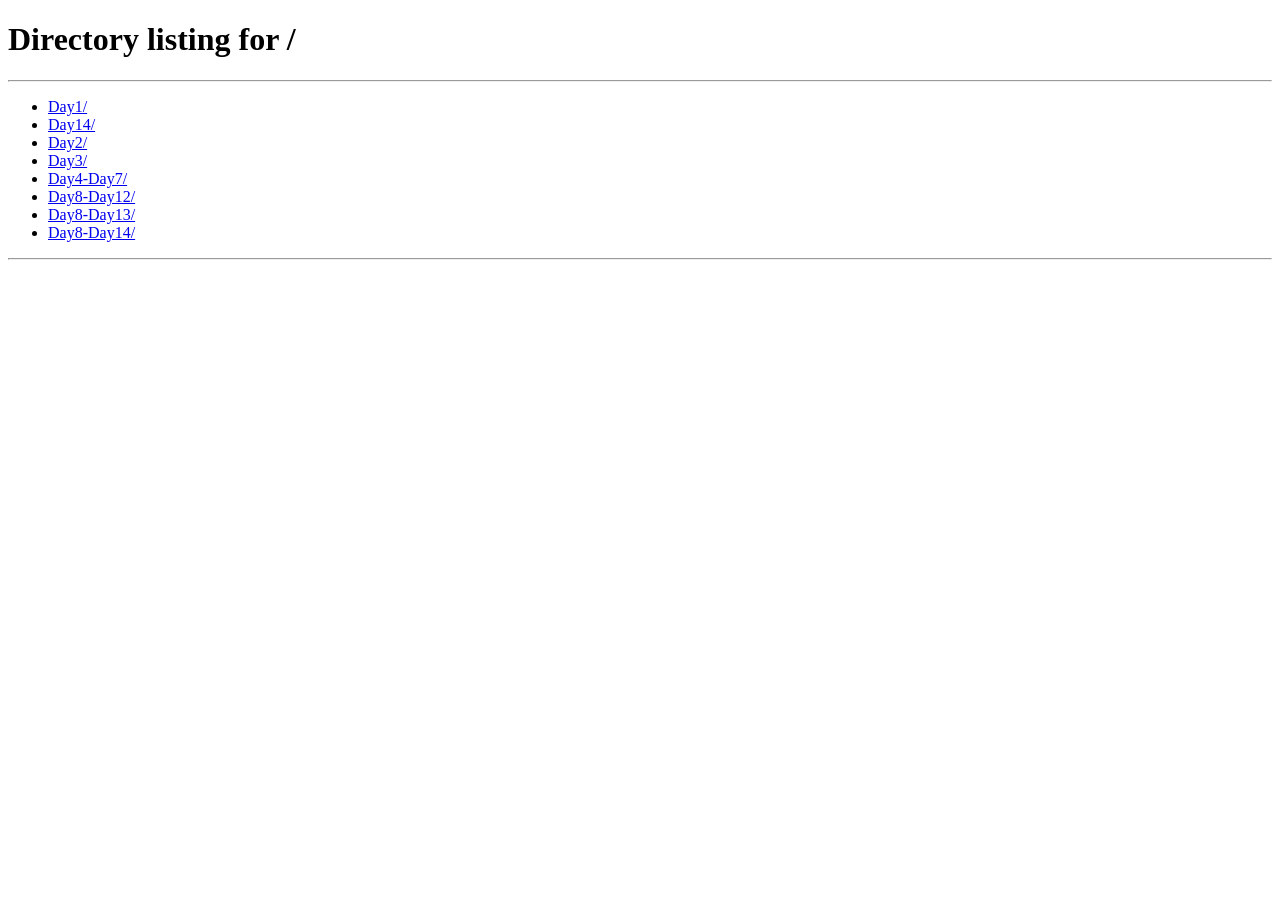
<file: Day4-Day7/frontend/admin.html>
<!DOCTYPE html>
<html lang="vi">
<head>
    <meta charset="UTF-8">
    <meta name="viewport" content="width=device-width, initial-scale=1.0">
    <title>DevBlog - Quan ly User</title>
    <link href="https://cdn.jsdelivr.net/npm/bootstrap@5.3.0/dist/css/bootstrap.min.css" rel="stylesheet">
    <link rel="stylesheet" href="https://cdnjs.cloudflare.com/ajax/libs/font-awesome/6.4.0/css/all.min.css">
    <style>
        body { background-color: #f4f6f9; font-family: 'Segoe UI', Tahoma, Geneva, Verdana, sans-serif; }
        .hidden { display: none !important; }
        #alertContainer { position: fixed; top: 20px; right: 20px; z-index: 1050; min-width: 300px; }
        .admin-card { border: none; border-radius: 14px; }
        .admin-table th, .admin-table td { vertical-align: middle; }
    </style>
</head>
<body>
    <nav class="navbar navbar-expand-lg navbar-dark bg-dark mb-4 shadow-sm">
        <div class="container">
            <a class="navbar-brand" href="/"><i class="fas fa-blog text-primary me-2"></i>DevBlog</a>
            <div class="d-flex align-items-center ms-auto">
                <a class="btn btn-outline-light btn-sm rounded-pill px-3 me-2" href="/">
                    <i class="fas fa-house me-1"></i>Ve bang tin
                </a>
                <span id="userInfo" class="navbar-text me-3 text-white hidden">
                    <i class="fas fa-user-circle fs-5 me-1 align-middle"></i>
                    <span id="usernameDisplay" class="fw-semibold"></span>
                </span>
                <button id="logoutBtn" class="btn btn-outline-light btn-sm rounded-pill px-3 hidden" onclick="logout()">
                    Dang xuat
                </button>
            </div>
        </div>
    </nav>

    <div class="container">
        <div id="alertContainer"></div>

        <div class="card admin-card shadow-sm mb-4">
            <div class="card-header bg-white d-flex justify-content-between align-items-center">
                <h5 class="mb-0 fw-bold text-danger">
                    <i class="fas fa-user-shield me-2"></i>Quan ly nguoi dung (Admin)
                </h5>
                <button class="btn btn-sm btn-outline-danger" onclick="loadAdminUsers()">
                    <i class="fas fa-rotate me-1"></i>Lam moi
                </button>
            </div>
            <div class="card-body">
                <div class="table-responsive">
                    <table class="table table-hover admin-table align-middle mb-0">
                        <thead>
                            <tr>
                                <th>ID</th>
                                <th>Username</th>
                                <th>Email</th>
                                <th>Role hien tai</th>
                                <th>Cap role</th>
                                <th>Hanh dong</th>
                            </tr>
                        </thead>
                        <tbody id="adminUsersTbody">
                            <tr><td colspan="6" class="text-center text-muted py-3">Dang tai du lieu user...</td></tr>
                        </tbody>
                    </table>
                </div>
            </div>
        </div>
    </div>

    <script>
        let API_URL = "http://localhost:8000/api";
        if (window.location.protocol === 'http:' || window.location.protocol === 'https:') {
            if (window.location.port !== '3000') {
                API_URL = window.location.origin + "/api";
            } else {
                API_URL = window.location.protocol + "//" + window.location.hostname + ":8000/api";
            }
        }

        let token = localStorage.getItem("token");
        let currentRole = localStorage.getItem("role");
        let currentUserId = parseInt(localStorage.getItem("userId") || "0", 10);

        function escapeHtml(value) {
            if (value === null || value === undefined) return "";
            return String(value)
                .replaceAll("&", "&amp;")
                .replaceAll("<", "&lt;")
                .replaceAll(">", "&gt;")
                .replaceAll('"', "&quot;")
                .replaceAll("'", "&#39;");
        }

        function roleBadge(role) {
            const safeRole = role === "admin" ? "admin" : "user";
            const roleClass = safeRole === "admin" ? "bg-danger" : "bg-secondary";
            return `<span class="badge ${roleClass} rounded-pill">${safeRole.toUpperCase()}</span>`;
        }

        function showAlert(message, type = "success") {
            const container = document.getElementById("alertContainer");
            const alertId = "alert-" + Date.now();
            const icon = type === "success" ? "fa-check-circle" : type === "danger" ? "fa-exclamation-triangle" : "fa-info-circle";
            const html = `
                <div id="${alertId}" class="alert alert-${type} shadow-sm alert-dismissible fade show" role="alert">
                    <i class="fas ${icon} me-2"></i>${message}
                    <button type="button" class="btn-close" data-bs-dismiss="alert" aria-label="Close"></button>
                </div>`;
            container.insertAdjacentHTML("beforeend", html);
            setTimeout(() => {
                const alertEl = document.getElementById(alertId);
                if (alertEl) alertEl.remove();
            }, 3000);
        }

        async function fetchCurrentUserProfile() {
            if (!token) return null;
            const res = await fetch(`${API_URL}/auth/me`, {
                headers: { "Authorization": `Bearer ${token}` }
            });
            if (!res.ok) return null;

            const me = await res.json();
            currentRole = me.role;
            currentUserId = me.id;
            localStorage.setItem("role", currentRole);
            localStorage.setItem("userId", String(currentUserId));
            localStorage.setItem("username", me.username);
            return me;
        }

        async function loadAdminUsers() {
            if (!token || currentRole !== "admin") return;
            const tbody = document.getElementById("adminUsersTbody");
            tbody.innerHTML = `<tr><td colspan="6" class="text-center text-muted py-3">Dang tai du lieu user...</td></tr>`;

            try {
                const res = await fetch(`${API_URL}/auth/users`, {
                    headers: { "Authorization": `Bearer ${token}` }
                });
                if (!res.ok) {
                    const data = await res.json().catch(() => ({}));
                    throw new Error(data.detail || "Khong tai duoc danh sach user");
                }

                const users = await res.json();
                if (!Array.isArray(users) || users.length === 0) {
                    tbody.innerHTML = `<tr><td colspan="6" class="text-center text-muted py-3">Chua co user nao.</td></tr>`;
                    return;
                }

                tbody.innerHTML = users.map(user => {
                    const safeUsername = escapeHtml(user.username);
                    const safeEmail = escapeHtml(user.email || "-");
                    const selfText = user.id === currentUserId ? " <span class='text-primary small'>(Ban)</span>" : "";
                    return `
                        <tr>
                            <td>#${user.id}</td>
                            <td class="fw-semibold">${safeUsername}${selfText}</td>
                            <td>${safeEmail}</td>
                            <td>${roleBadge(user.role)}</td>
                            <td style="width: 160px;">
                                <select class="form-select form-select-sm" id="role-select-${user.id}">
                                    <option value="user" ${user.role === "user" ? "selected" : ""}>USER</option>
                                    <option value="admin" ${user.role === "admin" ? "selected" : ""}>ADMIN</option>
                                </select>
                            </td>
                            <td>
                                <button class="btn btn-sm btn-outline-primary" onclick="applyUserRole(${user.id})">
                                    Cap nhat
                                </button>
                            </td>
                        </tr>
                    `;
                }).join("");
            } catch (error) {
                tbody.innerHTML = `<tr><td colspan="6" class="text-center text-danger py-3">${escapeHtml(error.message || "Loi tai du lieu")}</td></tr>`;
            }
        }

        async function applyUserRole(userId) {
            if (!token || currentRole !== "admin") {
                showAlert("Ban khong co quyen admin", "danger");
                return;
            }

            const selectEl = document.getElementById(`role-select-${userId}`);
            if (!selectEl) return;
            const nextRole = selectEl.value;

            try {
                const res = await fetch(`${API_URL}/auth/users/${userId}/role`, {
                    method: "PATCH",
                    headers: {
                        "Content-Type": "application/json",
                        "Authorization": `Bearer ${token}`
                    },
                    body: JSON.stringify({ role: nextRole })
                });

                if (!res.ok) {
                    const data = await res.json().catch(() => ({}));
                    throw new Error(data.detail || "Khong cap nhat duoc role");
                }

                const updated = await res.json();
                showAlert(`Da cap nhat ${updated.username} thanh ${updated.role}`, "success");
                await loadAdminUsers();
            } catch (error) {
                showAlert(error.message || "Loi cap nhat role", "danger");
            }
        }

        function logout() {
            localStorage.clear();
            window.location.href = "/";
        }

        async function initPage() {
            if (!token) {
                window.location.href = "/";
                return;
            }

            try {
                const me = await fetchCurrentUserProfile();
                if (!me || me.role !== "admin") {
                    showAlert("Chi admin moi truy cap duoc trang nay", "danger");
                    setTimeout(() => {
                        window.location.href = "/";
                    }, 700);
                    return;
                }

                document.getElementById("userInfo").classList.remove("hidden");
                document.getElementById("logoutBtn").classList.remove("hidden");
                document.getElementById("usernameDisplay").innerHTML = `${escapeHtml(me.username)} <span class="badge bg-danger ms-2 rounded-pill">ADMIN</span>`;
                await loadAdminUsers();
            } catch (e) {
                showAlert("Loi xac thuc tai khoan", "danger");
                setTimeout(() => {
                    window.location.href = "/";
                }, 700);
            }
        }

        document.addEventListener("DOMContentLoaded", initPage);
    </script>
    <script src="https://cdn.jsdelivr.net/npm/bootstrap@5.3.0/dist/js/bootstrap.bundle.min.js"></script>
</body>
</html>
</file>
<file: Day8-Day12/ecommerce-microservices/frontend/css/style.css>
/* ═══════════════════════════════════════════════════════════════════════════
   ShopVNS — Design System & Global Styles
   Dark theme, glassmorphism, modern e-commerce UI
   ═══════════════════════════════════════════════════════════════════════════ */

/* ── TOKENS ────────────────────────────────────────────────────────────── */
:root {
  /* Colors */
  --bg-primary:    #0a0a0f;
  --bg-secondary:  #111118;
  --bg-card:       #16161f;
  --bg-card-hover: #1e1e2a;
  --bg-glass:      rgba(255,255,255,0.04);
  --bg-glass-hover:rgba(255,255,255,0.08);

  --accent:        #6366f1;
  --accent-light:  #818cf8;
  --accent-dark:   #4f46e5;
  --accent-glow:   rgba(99,102,241,0.3);

  --success:       #10b981;
  --warning:       #f59e0b;
  --danger:        #ef4444;
  --info:          #3b82f6;

  --text-primary:  #f1f5f9;
  --text-secondary:#94a3b8;
  --text-muted:    #475569;

  --border:        rgba(255,255,255,0.08);
  --border-accent: rgba(99,102,241,0.4);

  /* Spacing */
  --radius-sm:   8px;
  --radius:      12px;
  --radius-lg:   16px;
  --radius-xl:   24px;
  --radius-full: 9999px;

  /* Shadows */
  --shadow-sm:   0 2px 8px rgba(0,0,0,0.3);
  --shadow:      0 4px 24px rgba(0,0,0,0.4);
  --shadow-lg:   0 8px 40px rgba(0,0,0,0.5);
  --shadow-glow: 0 0 40px var(--accent-glow);

  /* Transitions */
  --transition: 0.2s cubic-bezier(0.4, 0, 0.2, 1);
  --transition-slow: 0.4s cubic-bezier(0.4, 0, 0.2, 1);

  /* Layout */
  --nav-h: 68px;
  --container: 1280px;
}

/* ── RESET & BASE ──────────────────────────────────────────────────────── */
*, *::before, *::after { box-sizing: border-box; margin: 0; padding: 0; }

html { scroll-behavior: smooth; }

body {
  font-family: 'Inter', -apple-system, BlinkMacSystemFont, sans-serif;
  background-color: var(--bg-primary);
  color: var(--text-primary);
  line-height: 1.6;
  min-height: 100vh;
  overflow-x: hidden;
}

a { color: inherit; text-decoration: none; cursor: pointer; }
button { cursor: pointer; font-family: inherit; border: none; background: none; }
input, select, textarea { font-family: inherit; }
img { max-width: 100%; height: auto; }

/* ── SCROLLBAR ─────────────────────────────────────────────────────────── */
::-webkit-scrollbar { width: 6px; }
::-webkit-scrollbar-track { background: var(--bg-secondary); }
::-webkit-scrollbar-thumb { background: var(--accent); border-radius: var(--radius-full); }

/* ── LAYOUT ────────────────────────────────────────────────────────────── */
.container {
  max-width: var(--container);
  margin: 0 auto;
  padding: 0 24px;
}

.page { display: none; min-height: calc(100vh - var(--nav-h)); }
.page.active { display: block; animation: fadeInUp 0.4s ease; }

@keyframes fadeInUp {
  from { opacity: 0; transform: translateY(16px); }
  to   { opacity: 1; transform: translateY(0); }
}

/* ── NAVBAR ────────────────────────────────────────────────────────────── */
.navbar {
  position: sticky;
  top: 0;
  z-index: 1000;
  height: var(--nav-h);
  background: rgba(10, 10, 15, 0.85);
  backdrop-filter: blur(20px);
  border-bottom: 1px solid var(--border);
  transition: var(--transition);
}

.nav-container {
  max-width: var(--container);
  margin: 0 auto;
  padding: 0 24px;
  height: 100%;
  display: flex;
  align-items: center;
  gap: 32px;
}

.nav-logo {
  display: flex;
  align-items: center;
  gap: 8px;
  font-size: 1.25rem;
  font-weight: 800;
  letter-spacing: -0.5px;
  flex-shrink: 0;
}

.logo-icon { font-size: 1.5rem; }
.logo-accent { color: var(--accent); }

.nav-links {
  display: flex;
  align-items: center;
  gap: 8px;
  flex: 1;
}

.nav-link {
  padding: 6px 16px;
  border-radius: var(--radius-full);
  font-size: 0.9rem;
  font-weight: 500;
  color: var(--text-secondary);
  transition: var(--transition);
}

.nav-link:hover, .nav-link.active {
  color: var(--text-primary);
  background: var(--bg-glass);
}

.nav-actions {
  display: flex;
  align-items: center;
  gap: 12px;
  flex-shrink: 0;
}

.btn-icon {
  position: relative;
  width: 40px;
  height: 40px;
  border-radius: var(--radius-full);
  background: var(--bg-glass);
  border: 1px solid var(--border);
  display: grid;
  place-items: center;
  font-size: 1.1rem;
  transition: var(--transition);
}

.btn-icon:hover { background: var(--bg-glass-hover); border-color: var(--border-accent); }

.cart-badge {
  position: absolute;
  top: -4px;
  right: -4px;
  width: 18px;
  height: 18px;
  background: var(--accent);
  border-radius: var(--radius-full);
  font-size: 10px;
  font-weight: 700;
  display: grid;
  place-items: center;
  color: white;
  border: 2px solid var(--bg-primary);
}

.auth-buttons { display: flex; gap: 8px; }

.btn-avatar {
  width: 38px;
  height: 38px;
  border-radius: var(--radius-full);
  background: linear-gradient(135deg, var(--accent), var(--accent-dark));
  color: white;
  font-weight: 700;
  font-size: 0.9rem;
  display: grid;
  place-items: center;
  border: 2px solid transparent;
  transition: var(--transition);
}

.btn-avatar:hover { border-color: var(--accent-light); box-shadow: var(--shadow-glow); }

.user-menu { position: relative; }

.user-dropdown {
  position: absolute;
  top: calc(100% + 12px);
  right: 0;
  width: 230px;
  background: var(--bg-card);
  border: 1px solid var(--border);
  border-radius: var(--radius-lg);
  box-shadow: var(--shadow-lg);
  overflow: hidden;
  display: none;
  animation: fadeInDown 0.2s ease;
}

@keyframes fadeInDown {
  from { opacity: 0; transform: translateY(-8px); }
  to   { opacity: 1; transform: translateY(0); }
}

.user-dropdown.open { display: block; }

.dropdown-header {
  padding: 14px 16px;
  background: var(--bg-glass);
  display: flex;
  flex-direction: column;
  gap: 2px;
}

.dropdown-email { font-size: 0.78rem; color: var(--text-muted); }

.dropdown-item {
  display: flex;
  align-items: center;
  gap: 8px;
  padding: 10px 16px;
  font-size: 0.875rem;
  color: var(--text-secondary);
  transition: var(--transition);
}

.dropdown-item:hover { background: var(--bg-glass-hover); color: var(--text-primary); }
.dropdown-item.text-danger { color: var(--danger); }
.dropdown-divider { border: none; border-top: 1px solid var(--border); margin: 4px 0; }

/* ── BUTTONS ───────────────────────────────────────────────────────────── */
.btn {
  display: inline-flex;
  align-items: center;
  gap: 8px;
  padding: 8px 20px;
  border-radius: var(--radius);
  font-size: 0.9rem;
  font-weight: 600;
  transition: var(--transition);
  border: 1px solid transparent;
  white-space: nowrap;
}

.btn-primary {
  background: linear-gradient(135deg, var(--accent), var(--accent-dark));
  color: white;
  border-color: var(--accent);
}

.btn-primary:hover {
  background: linear-gradient(135deg, var(--accent-light), var(--accent));
  box-shadow: 0 4px 20px var(--accent-glow);
  transform: translateY(-1px);
}

.btn-ghost {
  background: var(--bg-glass);
  color: var(--text-secondary);
  border-color: var(--border);
}

.btn-ghost:hover {
  background: var(--bg-glass-hover);
  color: var(--text-primary);
  border-color: var(--border-accent);
}

.btn-danger {
  background: rgba(239,68,68,0.15);
  color: var(--danger);
  border-color: rgba(239,68,68,0.3);
}

.btn-danger:hover { background: rgba(239,68,68,0.25); }

.btn-lg { padding: 12px 28px; font-size: 1rem; border-radius: var(--radius-lg); }
.btn-sm { padding: 5px 14px; font-size: 0.8rem; }
.btn-full { width: 100%; justify-content: center; }

.btn:disabled {
  opacity: 0.5;
  cursor: not-allowed;
  transform: none !important;
}

/* ── HERO ──────────────────────────────────────────────────────────────── */
.hero {
  position: relative;
  min-height: 92vh;
  display: flex;
  align-items: center;
  overflow: hidden;
  padding: 80px 24px;
}

.hero-bg {
  position: absolute;
  inset: 0;
  background:
    radial-gradient(ellipse 60% 60% at 70% 50%, rgba(99,102,241,0.15) 0%, transparent 70%),
    radial-gradient(ellipse 40% 40% at 20% 80%, rgba(139,92,246,0.1) 0%, transparent 60%);
}

.hero-content {
  position: relative;
  max-width: 600px;
  margin-left: calc((100vw - var(--container)) / 2);
  padding-left: 24px;
}

.hero-badge {
  display: inline-block;
  padding: 6px 16px;
  background: rgba(99,102,241,0.15);
  border: 1px solid rgba(99,102,241,0.3);
  border-radius: var(--radius-full);
  font-size: 0.85rem;
  font-weight: 600;
  color: var(--accent-light);
  margin-bottom: 24px;
  animation: pulse 3s infinite;
}

@keyframes pulse {
  0%, 100% { box-shadow: 0 0 0 0 rgba(99,102,241,0.3); }
  50%       { box-shadow: 0 0 0 8px rgba(99,102,241,0); }
}

.hero-title {
  font-size: clamp(2.5rem, 5vw, 4rem);
  font-weight: 900;
  line-height: 1.1;
  letter-spacing: -1px;
  margin-bottom: 20px;
}

.gradient-text {
  background: linear-gradient(135deg, var(--accent-light), #c084fc, var(--accent));
  -webkit-background-clip: text;
  -webkit-text-fill-color: transparent;
  background-clip: text;
}

.hero-subtitle {
  font-size: 1.1rem;
  color: var(--text-secondary);
  margin-bottom: 32px;
  line-height: 1.7;
}

.hero-actions { display: flex; gap: 12px; flex-wrap: wrap; margin-bottom: 48px; }

.hero-stats {
  display: flex;
  align-items: center;
  gap: 24px;
}

.stat-item { display: flex; flex-direction: column; }
.stat-item strong { font-size: 1.5rem; font-weight: 800; color: var(--text-primary); }
.stat-item span { font-size: 0.8rem; color: var(--text-muted); }
.stat-divider { width: 1px; height: 40px; background: var(--border); }

/* Hero Visual */
.hero-visual {
  position: absolute;
  right: 5%;
  top: 50%;
  transform: translateY(-50%);
  width: 420px;
  height: 420px;
}

.hero-circle {
  position: absolute;
  inset: 0;
  border-radius: 50%;
  background: radial-gradient(circle, rgba(99,102,241,0.15) 0%, transparent 70%);
  border: 1px solid rgba(99,102,241,0.2);
  animation: spin 20s linear infinite;
}

@keyframes spin { to { transform: rotate(360deg); } }

.floating-card {
  position: absolute;
  background: var(--bg-card);
  border: 1px solid var(--border);
  border-radius: var(--radius-lg);
  padding: 14px 18px;
  font-size: 0.85rem;
  font-weight: 600;
  backdrop-filter: blur(10px);
  box-shadow: var(--shadow);
  line-height: 1.5;
}

.floating-card span { color: var(--accent-light); font-weight: 700; }
.card-1 { top: 10%; left: 0; animation: float 6s ease-in-out infinite; }
.card-2 { top: 40%; right: 0; animation: float 5s ease-in-out infinite 1s; }
.card-3 { bottom: 10%; left: 10%; animation: float 7s ease-in-out infinite 0.5s; }

@keyframes float {
  0%, 100% { transform: translateY(0); }
  50%       { transform: translateY(-12px); }
}

/* ── SECTIONS ──────────────────────────────────────────────────────────── */
.section { padding: 80px 0; }
.section-dark { background: var(--bg-secondary); }

.section-header {
  display: flex;
  align-items: flex-end;
  justify-content: space-between;
  margin-bottom: 40px;
  gap: 16px;
}

.section-title {
  font-size: 2rem;
  font-weight: 800;
  letter-spacing: -0.5px;
}

.section-subtitle {
  color: var(--text-secondary);
  margin-top: 4px;
  font-size: 0.95rem;
}

/* ── CARDS ─────────────────────────────────────────────────────────────── */
.card {
  background: var(--bg-card);
  border: 1px solid var(--border);
  border-radius: var(--radius-xl);
  padding: 24px;
}

.card-title {
  font-size: 1.25rem;
  font-weight: 700;
  margin-bottom: 20px;
}

.sticky-card { position: sticky; top: calc(var(--nav-h) + 16px); }

/* ── PRODUCT CARDS ─────────────────────────────────────────────────────── */
.products-grid {
  display: grid;
  grid-template-columns: repeat(auto-fill, minmax(260px, 1fr));
  gap: 20px;
}

.product-card {
  background: var(--bg-card);
  border: 1px solid var(--border);
  border-radius: var(--radius-xl);
  overflow: hidden;
  transition: var(--transition);
  cursor: pointer;
  display: flex;
  flex-direction: column;
}

.product-card:hover {
  border-color: var(--border-accent);
  transform: translateY(-4px);
  box-shadow: var(--shadow-lg), 0 0 30px rgba(99,102,241,0.1);
}

.product-image {
  aspect-ratio: 1;
  background: var(--bg-secondary);
  display: grid;
  place-items: center;
  font-size: 4rem;
  position: relative;
  overflow: hidden;
}

.product-image img { width: 100%; height: 100%; object-fit: cover; }

.product-badges {
  position: absolute;
  top: 10px;
  left: 10px;
  display: flex;
  flex-direction: column;
  gap: 4px;
}

.badge {
  padding: 2px 8px;
  border-radius: var(--radius-full);
  font-size: 0.7rem;
  font-weight: 700;
}

.badge-featured { background: rgba(245,158,11,0.9); color: #000; }
.badge-low-stock { background: rgba(239,68,68,0.9); color: #fff; }
.badge-out { background: rgba(100,116,139,0.9); color: #fff; }

.product-body { padding: 16px; flex: 1; display: flex; flex-direction: column; gap: 8px; }

.product-category {
  font-size: 0.75rem;
  color: var(--accent-light);
  font-weight: 600;
  text-transform: uppercase;
  letter-spacing: 0.5px;
}

.product-name {
  font-size: 0.95rem;
  font-weight: 700;
  line-height: 1.4;
  display: -webkit-box;
  -webkit-line-clamp: 2;
  -webkit-box-orient: vertical;
  overflow: hidden;
}

.product-price {
  font-size: 1.2rem;
  font-weight: 800;
  color: var(--accent-light);
  margin-top: auto;
}

.product-stock {
  font-size: 0.78rem;
  color: var(--text-muted);
}

.product-stock.low { color: var(--warning); }

.product-actions {
  display: flex;
  gap: 8px;
  padding: 0 16px 16px;
}

/* ── CATEGORY CARDS ────────────────────────────────────────────────────── */
.categories-grid {
  display: grid;
  grid-template-columns: repeat(auto-fill, minmax(160px, 1fr));
  gap: 16px;
}

.category-card {
  background: var(--bg-card);
  border: 1px solid var(--border);
  border-radius: var(--radius-xl);
  padding: 24px 16px;
  text-align: center;
  cursor: pointer;
  transition: var(--transition);
}

.category-card:hover {
  border-color: var(--border-accent);
  background: var(--bg-card-hover);
  transform: translateY(-4px);
  box-shadow: var(--shadow-glow);
}

.category-icon { font-size: 2.5rem; margin-bottom: 12px; }
.category-name { font-size: 0.9rem; font-weight: 600; }
.category-count { font-size: 0.75rem; color: var(--text-muted); margin-top: 4px; }

/* ── FEATURES ──────────────────────────────────────────────────────────── */
.features-grid {
  display: grid;
  grid-template-columns: repeat(auto-fit, minmax(240px, 1fr));
  gap: 20px;
}

.feature-card {
  background: var(--bg-card);
  border: 1px solid var(--border);
  border-radius: var(--radius-xl);
  padding: 28px 24px;
  text-align: center;
  transition: var(--transition);
}

.feature-card:hover { border-color: var(--border-accent); transform: translateY(-2px); }
.feature-icon { font-size: 2.5rem; margin-bottom: 16px; }
.feature-card h3 { font-size: 1rem; font-weight: 700; margin-bottom: 8px; }
.feature-card p { font-size: 0.875rem; color: var(--text-secondary); }

/* ── PAGE HEADER ───────────────────────────────────────────────────────── */
.page-header {
  padding: 40px 0 32px;
  border-bottom: 1px solid var(--border);
  margin-bottom: 32px;
  background: var(--bg-secondary);
}

.page-title { font-size: 2rem; font-weight: 800; }
.page-subtitle { color: var(--text-secondary); margin-top: 4px; }

/* ── FILTERS BAR ───────────────────────────────────────────────────────── */
.filters-bar {
  display: flex;
  align-items: center;
  gap: 16px;
  margin-bottom: 28px;
  flex-wrap: wrap;
}

.search-box {
  position: relative;
  flex: 1;
  min-width: 240px;
}

.search-icon {
  position: absolute;
  left: 14px;
  top: 50%;
  transform: translateY(-50%);
  font-size: 0.9rem;
}

.search-input {
  width: 100%;
  padding: 10px 14px 10px 40px;
  background: var(--bg-card);
  border: 1px solid var(--border);
  border-radius: var(--radius);
  color: var(--text-primary);
  font-size: 0.9rem;
  transition: var(--transition);
}

.search-input:focus { outline: none; border-color: var(--border-accent); box-shadow: 0 0 0 3px var(--accent-glow); }

.filter-group { display: flex; gap: 8px; flex-wrap: wrap; }

.select-filter {
  padding: 10px 14px;
  background: var(--bg-card);
  border: 1px solid var(--border);
  border-radius: var(--radius);
  color: var(--text-primary);
  font-size: 0.85rem;
  cursor: pointer;
  transition: var(--transition);
}

.select-filter:focus { outline: none; border-color: var(--border-accent); }
.select-filter option { background: var(--bg-card); }

/* ── CART ──────────────────────────────────────────────────────────────── */
.cart-layout { display: grid; grid-template-columns: 1fr 360px; gap: 24px; align-items: start; }

.cart-item {
  display: grid;
  grid-template-columns: 80px 1fr auto;
  gap: 16px;
  align-items: center;
  padding: 20px;
  background: var(--bg-card);
  border: 1px solid var(--border);
  border-radius: var(--radius-lg);
  margin-bottom: 12px;
  transition: var(--transition);
}

.cart-item:hover { border-color: var(--border-accent); }

.cart-item-image {
  width: 80px;
  height: 80px;
  border-radius: var(--radius);
  background: var(--bg-secondary);
  display: grid;
  place-items: center;
  font-size: 2rem;
  overflow: hidden;
}

.cart-item-image img { width: 100%; height: 100%; object-fit: cover; }
.cart-item-name { font-weight: 600; font-size: 0.9rem; margin-bottom: 4px; }
.cart-item-price { font-size: 0.85rem; color: var(--accent-light); font-weight: 600; }

.qty-controls {
  display: flex;
  align-items: center;
  gap: 8px;
  margin-top: 8px;
}

.qty-btn {
  width: 28px;
  height: 28px;
  border-radius: var(--radius);
  background: var(--bg-glass);
  border: 1px solid var(--border);
  color: var(--text-primary);
  font-size: 1rem;
  display: grid;
  place-items: center;
  transition: var(--transition);
}

.qty-btn:hover { background: var(--accent); border-color: var(--accent); }
.qty-display { font-weight: 700; min-width: 24px; text-align: center; }

.cart-summary {
  background: var(--bg-card);
  border: 1px solid var(--border);
  border-radius: var(--radius-xl);
  padding: 24px;
  position: sticky;
  top: calc(var(--nav-h) + 16px);
}

.order-row {
  display: flex;
  justify-content: space-between;
  align-items: center;
  padding: 8px 0;
  font-size: 0.9rem;
  color: var(--text-secondary);
}

.order-row.total {
  font-size: 1.1rem;
  font-weight: 800;
  color: var(--text-primary);
  border-top: 1px solid var(--border);
  margin-top: 8px;
  padding-top: 16px;
}

.order-row.total span:last-child { color: var(--accent-light); }

/* ── CHECKOUT ──────────────────────────────────────────────────────────── */
.checkout-layout { display: grid; grid-template-columns: 1fr 360px; gap: 24px; }

.payment-options { display: flex; flex-direction: column; gap: 8px; }

.payment-option {
  display: flex;
  align-items: center;
  cursor: pointer;
}

.payment-option input[type="radio"] { display: none; }

.payment-option-content {
  display: flex;
  align-items: center;
  gap: 12px;
  padding: 12px 16px;
  background: var(--bg-glass);
  border: 1px solid var(--border);
  border-radius: var(--radius);
  width: 100%;
  transition: var(--transition);
  font-size: 0.9rem;
}

.payment-option input:checked + .payment-option-content {
  border-color: var(--accent);
  background: rgba(99,102,241,0.1);
  color: var(--accent-light);
}

.payment-icon { font-size: 1.2rem; }

/* ── FORMS ─────────────────────────────────────────────────────────────── */
.form-group { display: flex; flex-direction: column; gap: 6px; }
.form-row { display: grid; grid-template-columns: 1fr 1fr; gap: 16px; }
.form-label { font-size: 0.85rem; font-weight: 600; color: var(--text-secondary); }

.form-input {
  padding: 10px 14px;
  background: var(--bg-secondary);
  border: 1px solid var(--border);
  border-radius: var(--radius);
  color: var(--text-primary);
  font-size: 0.9rem;
  transition: var(--transition);
  width: 100%;
}

.form-input:focus { outline: none; border-color: var(--border-accent); box-shadow: 0 0 0 3px var(--accent-glow); }
.form-textarea { resize: vertical; min-height: 90px; }
.form-group + .form-group { margin-top: 16px; }
.form-row + .form-row, .form-row + .form-group, .form-group + .form-row { margin-top: 16px; }

.input-with-icon { position: relative; }
.input-icon-btn { position: absolute; right: 10px; top: 50%; transform: translateY(-50%); padding: 4px; font-size: 0.9rem; color: var(--text-muted); }

/* ── AUTH PAGES ────────────────────────────────────────────────────────── */
.auth-container {
  min-height: calc(100vh - var(--nav-h));
  display: grid;
  place-items: center;
  padding: 40px 24px;
  background:
    radial-gradient(ellipse at 30% 50%, rgba(99,102,241,0.08) 0%, transparent 60%),
    radial-gradient(ellipse at 70% 50%, rgba(139,92,246,0.05) 0%, transparent 60%);
}

.auth-card {
  width: 100%;
  max-width: 460px;
  background: var(--bg-card);
  border: 1px solid var(--border);
  border-radius: var(--radius-xl);
  padding: 40px;
  box-shadow: var(--shadow-lg);
}

.auth-header { text-align: center; margin-bottom: 32px; }
.auth-logo { font-size: 2.5rem; display: block; margin-bottom: 12px; }
.auth-title { font-size: 1.75rem; font-weight: 800; }
.auth-subtitle { color: var(--text-secondary); margin-top: 4px; font-size: 0.9rem; }
.auth-footer { text-align: center; margin-top: 24px; font-size: 0.875rem; color: var(--text-muted); }
.link { color: var(--accent-light); font-weight: 600; }
.link:hover { text-decoration: underline; }

.demo-account {
  margin-top: 20px;
  padding: 14px;
  background: rgba(99,102,241,0.08);
  border: 1px solid rgba(99,102,241,0.2);
  border-radius: var(--radius);
  font-size: 0.78rem;
  color: var(--text-secondary);
  text-align: center;
}

.demo-account code {
  font-family: 'Courier New', monospace;
  color: var(--accent-light);
  font-weight: 600;
}

/* ── ALERTS ────────────────────────────────────────────────────────────── */
.alert {
  padding: 10px 14px;
  border-radius: var(--radius);
  font-size: 0.875rem;
  font-weight: 500;
  margin: 12px 0;
}

.alert-error { background: rgba(239,68,68,0.1); border: 1px solid rgba(239,68,68,0.3); color: #fca5a5; }
.alert-success { background: rgba(16,185,129,0.1); border: 1px solid rgba(16,185,129,0.3); color: #6ee7b7; }
.alert-info { background: rgba(59,130,246,0.1); border: 1px solid rgba(59,130,246,0.3); color: #93c5fd; }

/* ── TOAST ─────────────────────────────────────────────────────────────── */
.toast-container {
  position: fixed;
  bottom: 24px;
  right: 24px;
  z-index: 9999;
  display: flex;
  flex-direction: column;
  gap: 8px;
}

.toast {
  padding: 12px 20px;
  border-radius: var(--radius);
  font-size: 0.875rem;
  font-weight: 600;
  box-shadow: var(--shadow-lg);
  animation: slideInRight 0.3s ease, fadeOut 0.3s ease 2.7s forwards;
  display: flex;
  align-items: center;
  gap: 8px;
  max-width: 320px;
}

.toast-success { background: rgba(16,185,129,0.95); color: white; }
.toast-error   { background: rgba(239,68,68,0.95); color: white; }
.toast-info    { background: rgba(99,102,241,0.95); color: white; }

@keyframes slideInRight {
  from { transform: translateX(100%); opacity: 0; }
  to   { transform: translateX(0); opacity: 1; }
}

@keyframes fadeOut {
  from { opacity: 1; }
  to   { opacity: 0; transform: translateY(8px); }
}

/* ── SKELETON ──────────────────────────────────────────────────────────── */
.skeleton-card {
  height: 280px;
  background: linear-gradient(90deg, var(--bg-card) 25%, var(--bg-card-hover) 50%, var(--bg-card) 75%);
  background-size: 200% 100%;
  border-radius: var(--radius-xl);
  animation: shimmer 1.5s infinite;
}

@keyframes shimmer {
  0%   { background-position: 200% 0; }
  100% { background-position: -200% 0; }
}

/* ── ORDERS ────────────────────────────────────────────────────────────── */
.order-card {
  background: var(--bg-card);
  border: 1px solid var(--border);
  border-radius: var(--radius-xl);
  overflow: hidden;
  margin-bottom: 16px;
  transition: var(--transition);
}

.order-card:hover { border-color: var(--border-accent); }

.order-card-header {
  display: flex;
  align-items: center;
  justify-content: space-between;
  padding: 20px 24px;
  background: var(--bg-glass);
  flex-wrap: wrap;
  gap: 12px;
}

.order-number { font-size: 1rem; font-weight: 700; }
.order-date { font-size: 0.8rem; color: var(--text-muted); }
.order-card-body { padding: 20px 24px; }

.status-badge {
  padding: 4px 12px;
  border-radius: var(--radius-full);
  font-size: 0.75rem;
  font-weight: 700;
}

.status-pending    { background: rgba(245,158,11,0.15); color: #fbbf24; border: 1px solid rgba(245,158,11,0.3); }
.status-confirmed  { background: rgba(59,130,246,0.15); color: #60a5fa; border: 1px solid rgba(59,130,246,0.3); }
.status-processing { background: rgba(139,92,246,0.15); color: #a78bfa; border: 1px solid rgba(139,92,246,0.3); }
.status-shipped    { background: rgba(6,182,212,0.15);  color: #22d3ee; border: 1px solid rgba(6,182,212,0.3); }
.status-delivered  { background: rgba(16,185,129,0.15); color: #34d399; border: 1px solid rgba(16,185,129,0.3); }
.status-cancelled  { background: rgba(239,68,68,0.15);  color: #f87171; border: 1px solid rgba(239,68,68,0.3); }

/* ── PROFILE ───────────────────────────────────────────────────────────── */
.profile-layout { display: grid; grid-template-columns: 280px 1fr; gap: 24px; }
.profile-card { text-align: center; }
.profile-avatar {
  width: 80px;
  height: 80px;
  border-radius: 50%;
  background: linear-gradient(135deg, var(--accent), var(--accent-dark));
  display: grid;
  place-items: center;
  font-size: 2rem;
  font-weight: 800;
  color: white;
  margin: 0 auto 16px;
}

.profile-name { font-size: 1.1rem; font-weight: 700; }
.profile-email { font-size: 0.85rem; color: var(--text-muted); margin-top: 4px; }
.profile-badges { display: flex; gap: 6px; justify-content: center; margin-top: 12px; flex-wrap: wrap; }

/* ── PAGINATION ────────────────────────────────────────────────────────── */
.pagination {
  display: flex;
  justify-content: center;
  gap: 8px;
  padding: 32px 0;
  flex-wrap: wrap;
}

.page-btn {
  width: 38px;
  height: 38px;
  border-radius: var(--radius);
  background: var(--bg-card);
  border: 1px solid var(--border);
  color: var(--text-secondary);
  font-size: 0.875rem;
  font-weight: 600;
  display: grid;
  place-items: center;
  cursor: pointer;
  transition: var(--transition);
}

.page-btn:hover { border-color: var(--border-accent); color: var(--text-primary); }
.page-btn.active { background: var(--accent); border-color: var(--accent); color: white; }

/* ── EMPTY STATE ───────────────────────────────────────────────────────── */
.empty-state {
  text-align: center;
  padding: 60px 20px;
  color: var(--text-secondary);
}

.empty-icon { font-size: 4rem; margin-bottom: 16px; opacity: 0.5; }
.empty-title { font-size: 1.25rem; font-weight: 700; color: var(--text-primary); margin-bottom: 8px; }
.empty-desc { font-size: 0.9rem; }

/* ── PRODUCT DETAIL ────────────────────────────────────────────────────── */
.product-detail-layout {
  display: grid;
  grid-template-columns: 1fr 1fr;
  gap: 40px;
  padding: 32px 0;
}

.product-detail-image {
  aspect-ratio: 1;
  background: var(--bg-card);
  border-radius: var(--radius-xl);
  border: 1px solid var(--border);
  display: grid;
  place-items: center;
  font-size: 8rem;
  overflow: hidden;
}

.product-detail-image img { width: 100%; height: 100%; object-fit: cover; }
.product-detail-price { font-size: 2rem; font-weight: 900; color: var(--accent-light); margin: 16px 0; }
.product-detail-desc { color: var(--text-secondary); line-height: 1.7; font-size: 0.95rem; }
.product-tags { display: flex; gap: 6px; flex-wrap: wrap; margin: 16px 0; }
.product-tag { padding: 3px 10px; background: rgba(99,102,241,0.15); border-radius: var(--radius-full); font-size: 0.75rem; color: var(--accent-light); font-weight: 600; }

/* ── BACK BUTTON ───────────────────────────────────────────────────────── */
.back-btn { margin: 24px 0 0; }

/* ── FOOTER ────────────────────────────────────────────────────────────── */
.footer {
  background: var(--bg-secondary);
  border-top: 1px solid var(--border);
  padding: 60px 0 0;
  margin-top: 80px;
}

.footer-content {
  display: grid;
  grid-template-columns: 1fr auto;
  gap: 40px;
  margin-bottom: 48px;
}

.footer-logo { font-size: 1.25rem; font-weight: 800; margin-bottom: 12px; }
.footer-desc { font-size: 0.875rem; color: var(--text-muted); max-width: 300px; line-height: 1.7; }
.footer-links { display: flex; gap: 48px; }
.footer-col { display: flex; flex-direction: column; gap: 10px; }
.footer-col h4 { font-size: 0.9rem; font-weight: 700; margin-bottom: 4px; }
.footer-col a { font-size: 0.875rem; color: var(--text-muted); transition: var(--transition); }
.footer-col a:hover { color: var(--text-primary); }

.footer-bottom {
  display: flex;
  align-items: center;
  justify-content: space-between;
  padding: 20px 0;
  border-top: 1px solid var(--border);
  font-size: 0.8rem;
  color: var(--text-muted);
  flex-wrap: wrap;
  gap: 12px;
}

.footer-tech { display: flex; gap: 8px; flex-wrap: wrap; }
.tech-badge {
  padding: 3px 10px;
  background: rgba(99,102,241,0.1);
  border: 1px solid rgba(99,102,241,0.2);
  border-radius: var(--radius-full);
  font-size: 0.72rem;
  color: var(--accent-light);
  font-weight: 600;
}

/* ── LOADING SPINNER ───────────────────────────────────────────────────── */
.spinner {
  width: 40px;
  height: 40px;
  border: 3px solid var(--border);
  border-top-color: var(--accent);
  border-radius: 50%;
  animation: rotate 0.8s linear infinite;
  margin: 40px auto;
}

@keyframes rotate { to { transform: rotate(360deg); } }

/* ── RESPONSIVE ────────────────────────────────────────────────────────── */
@media (max-width: 1024px) {
  .hero-visual { display: none; }
  .cart-layout, .checkout-layout, .profile-layout { grid-template-columns: 1fr; }
  .product-detail-layout { grid-template-columns: 1fr; }
}

@media (max-width: 768px) {
  .hero-content { margin-left: 0; padding: 0; }
  .hero-title { font-size: 2rem; }
  .footer-content { grid-template-columns: 1fr; }
  .footer-links { flex-direction: column; gap: 24px; }
  .form-row { grid-template-columns: 1fr; }
  .nav-links { display: none; }
  .section-header { flex-direction: column; align-items: flex-start; }
}
</file>
